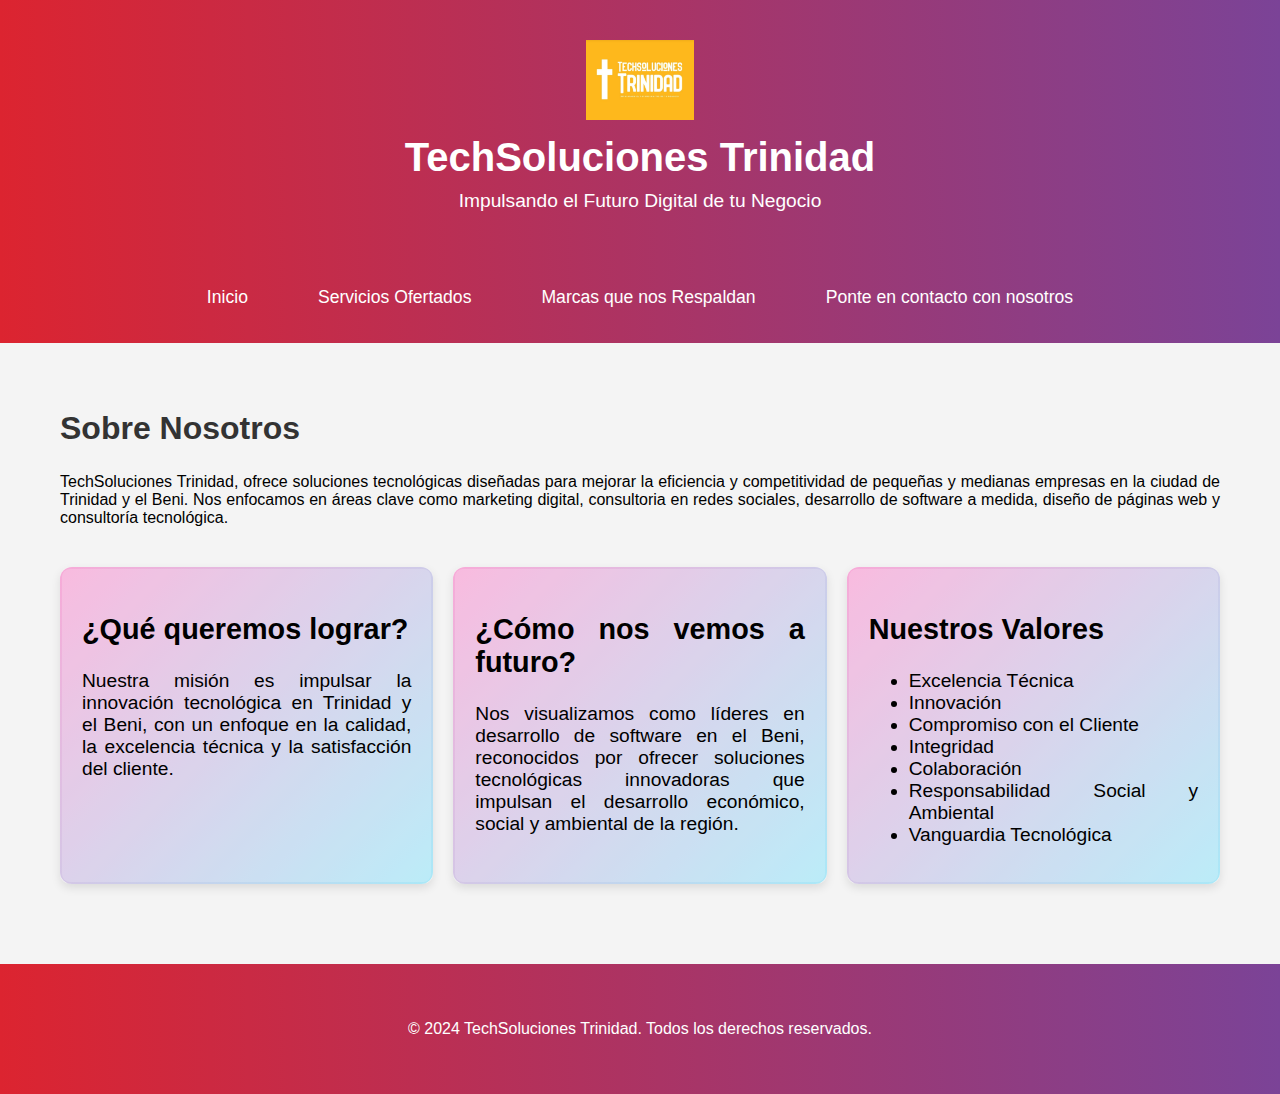
<file: index.html>
<!DOCTYPE html>
<html lang="es">
<head>
    <meta charset="UTF-8">
    <meta name="viewport" content="width=device-width, initial-scale=1.0">
    <link rel="stylesheet" type="text/css" href="estilo1.css">
    <title>TechSoluciones Trinidad</title>
</head>
<body>
    <header>
    	<div class="container">
        	<div class="logo-container">
            	<img src="imagenes/1.jpeg" alt="Logo de TechSoluciones Trinidad" class="logo">
            	<h1>TechSoluciones Trinidad</h1>
        	</div>
        	<p>Impulsando el Futuro Digital de tu Negocio</p>
    	</div>
	</header>
    <nav>
        <div class="container">
            <ul>
                <li><a href="index.html">Inicio</a></li>
                <li><a href="info.html">Servicios Ofertados</a></li>
                <li><a href="portafolio.html">Marcas que nos Respaldan</a></li>
                <li><a href="contacto.html">Ponte en contacto con nosotros</a></li>
            </ul>
        </div>
    </nav>
    <main>
    <div class="container">
    	<section id="about-us">
                <h2>Sobre Nosotros</h2>
                <p>TechSoluciones Trinidad, ofrece soluciones tecnológicas diseñadas para mejorar la eficiencia y competitividad de pequeñas y medianas empresas en la ciudad de Trinidad y el Beni. Nos enfocamos en áreas clave como marketing digital, consultoria en redes sociales, desarrollo de software a medida, diseño de páginas web y consultoría tecnológica.</p>
        </section>
        	<div class="container-flex">
            	<section id="vision" class="main-section">
                	<h2>¿Qué queremos lograr?</h2>
                	<p>Nuestra misión es impulsar la innovación tecnológica en Trinidad y el Beni, con un enfoque en la calidad, la excelencia técnica y la satisfacción del cliente.</p>
            	</section>
            	<section id="mision" class="main-section">
                	<h2>¿Cómo nos vemos a futuro?</h2>
                	<p>Nos visualizamos como líderes en desarrollo de software en el Beni, reconocidos por ofrecer soluciones tecnológicas innovadoras que impulsan el desarrollo económico, social y ambiental de la región.</p>
            	</section>
            	<section id="values" class="main-section">
                	<h2>Nuestros Valores</h2>
                	<ul>
                    	<li>Excelencia Técnica</li>
                    	<li>Innovación</li>
                    	<li>Compromiso con el Cliente</li>
                    	<li>Integridad</li>
                    	<li>Colaboración</li>
                    	<li>Responsabilidad Social y Ambiental</li>
                    	<li>Vanguardia Tecnológica</li>
                	</ul>
            	</section>
        	</div>
    	</div>
	</main>
    <footer>
        <div class="container">
            <p>&copy; 2024 TechSoluciones Trinidad. Todos los derechos reservados.</p>
        </div>
    </footer>
</body>
</html>
</file>
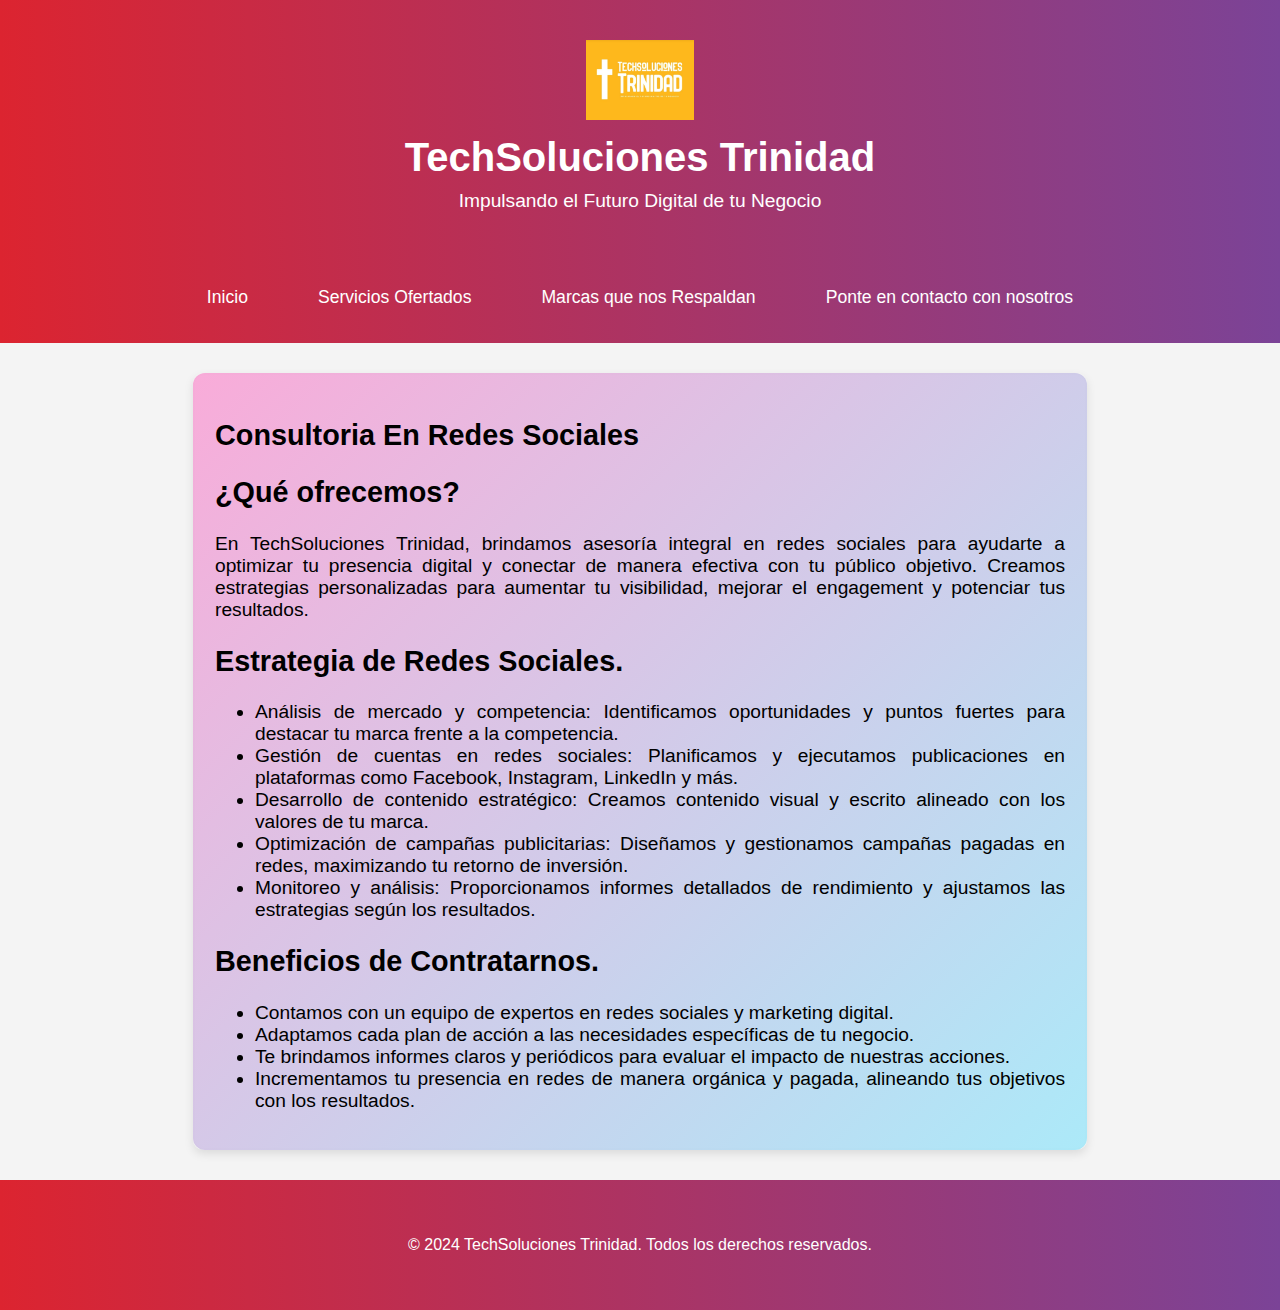
<file: consultoriaredes.html>
<!DOCTYPE html>
<html lang="es">
<head>
    <meta charset="UTF-8">
    <meta name="viewport" content="width=device-width, initial-scale=1.0">
    <link rel="stylesheet" type="text/css" href="estilo2-1.css">
    <title>TechSoluciones Trinidad</title>
</head>
<body>
    <header>
    	<div class="container">
        	<div class="logo-container">
            	<img src="imagenes/1.jpeg" alt="Logo de TechSoluciones Trinidad" class="logo">
            	<h1>TechSoluciones Trinidad</h1>
        	</div>
        	<p>Impulsando el Futuro Digital de tu Negocio</p>
    	</div>
	</header>
    <nav>
        <div class="container">
            <ul>
                <li><a href="index.html">Inicio</a></li>
                <li><a href="info.html">Servicios Ofertados</a></li>
                <li><a href="portafolio.html">Marcas que nos Respaldan</a></li>
                <li><a href="contacto.html">Ponte en contacto con nosotros</a></li>
            </ul>
        </div>
    </nav>
    <main>
    	<div class="container-flex">
        	<div class="service-box">
        	<div class="service-box">
            	<section id="Consultoria En Redes Sociales" class="main-section">
                	<h2>Consultoria En Redes Sociales</h2>
                	<h2>¿Qué ofrecemos?</h2>
                    <p>En TechSoluciones Trinidad, brindamos asesoría integral en redes sociales para ayudarte a optimizar tu presencia digital y conectar de manera efectiva con tu público objetivo. Creamos estrategias personalizadas para aumentar tu visibilidad, mejorar el engagement y potenciar tus resultados.</p>
                    <h2>Estrategia de Redes Sociales.</h2>
                    <ul>
                        <li>Análisis de mercado y competencia: Identificamos oportunidades y puntos fuertes para destacar tu marca frente a la competencia.</li>
                        <li>Gestión de cuentas en redes sociales: Planificamos y ejecutamos publicaciones en plataformas como Facebook, Instagram, LinkedIn y más.</li>
                        <li>Desarrollo de contenido estratégico: Creamos contenido visual y escrito alineado con los valores de tu marca.</li>
                        <li>Optimización de campañas publicitarias: Diseñamos y gestionamos campañas pagadas en redes, maximizando tu retorno de inversión.</li>
                        <li>Monitoreo y análisis: Proporcionamos informes detallados de rendimiento y ajustamos las estrategias según los resultados.</li>
                    </ul>
                    <h2>Beneficios de Contratarnos.</h2>
                    <ul>
                        <li>Contamos con un equipo de expertos en redes sociales y marketing digital.</li>
                        <li>Adaptamos cada plan de acción a las necesidades específicas de tu negocio.</li>
                        <li>Te brindamos informes claros y periódicos para evaluar el impacto de nuestras acciones.</li>
                        <li>Incrementamos tu presencia en redes de manera orgánica y pagada, alineando tus objetivos con los resultados.</li>
                    </ul>
            	</section>
        	</div>
            <div class="decorative-image" id="top-left-image"></div>
            <div class="decorative-image" id="top-right-image"></div>
            <div class="decorative-image" id="bottom-left-image"></div>
            <div class="decorative-image" id="right-side-image"></div>
	</main>
    <footer>
        <div class="container">
            <p>&copy; 2024 TechSoluciones Trinidad. Todos los derechos reservados.</p>
        </div>
    </footer>
</body>
</html>
</file>
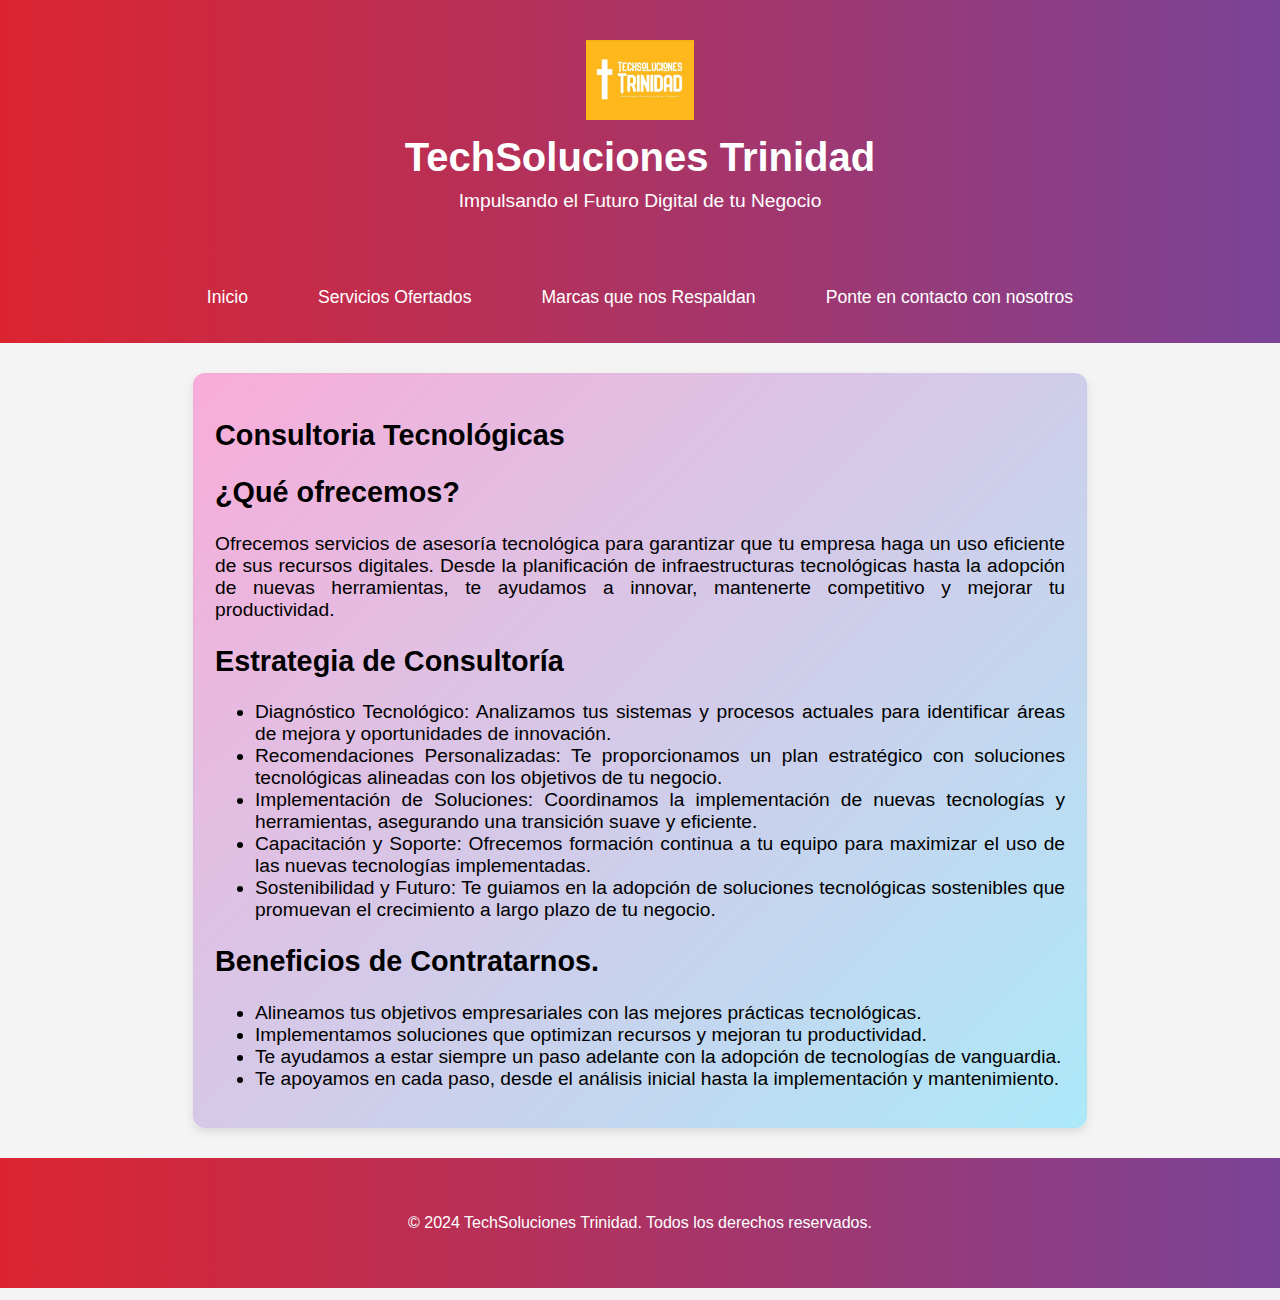
<file: consultoriatecno.html>
<!DOCTYPE html>
<html lang="es">
<head>
    <meta charset="UTF-8">
    <meta name="viewport" content="width=device-width, initial-scale=1.0">
    <link rel="stylesheet" type="text/css" href="estilo2-1.css">
    <title>TechSoluciones Trinidad</title>
</head>
<body>
    <header>
    	<div class="container">
        	<div class="logo-container">
            	<img src="imagenes/1.jpeg" alt="Logo de TechSoluciones Trinidad" class="logo">
            	<h1>TechSoluciones Trinidad</h1>
        	</div>
        	<p>Impulsando el Futuro Digital de tu Negocio</p>
    	</div>
	</header>
    <nav>
        <div class="container">
            <ul>
                <li><a href="index.html">Inicio</a></li>
                <li><a href="info.html">Servicios Ofertados</a></li>
                <li><a href="portafolio.html">Marcas que nos Respaldan</a></li>
                <li><a href="contacto.html">Ponte en contacto con nosotros</a></li>
            </ul>
        </div>
    </nav>
    <main>
    	<div class="container-flex">
        	<div class="service-box">
            	<section id="Consultoria Tecnológicas" class="main-section">
                	<h2>Consultoria Tecnológicas</h2>
                	<h2>¿Qué ofrecemos?</h2>
                    <p>Ofrecemos servicios de asesoría tecnológica para garantizar que tu empresa haga un uso eficiente de sus recursos digitales. Desde la planificación de infraestructuras tecnológicas hasta la adopción de nuevas herramientas, te ayudamos a innovar, mantenerte competitivo y mejorar tu productividad.</p>
                    <h2>Estrategia de Consultoría</h2>
                    <ul>
                        <li>Diagnóstico Tecnológico: Analizamos tus sistemas y procesos actuales para identificar áreas de mejora y oportunidades de innovación.</li>
                        <li>Recomendaciones Personalizadas: Te proporcionamos un plan estratégico con soluciones tecnológicas alineadas con los objetivos de tu negocio.</li>
                        <li>Implementación de Soluciones: Coordinamos la implementación de nuevas tecnologías y herramientas, asegurando una transición suave y eficiente.</li>
                        <li>Capacitación y Soporte: Ofrecemos formación continua a tu equipo para maximizar el uso de las nuevas tecnologías implementadas.</li>
                        <li>Sostenibilidad y Futuro: Te guiamos en la adopción de soluciones tecnológicas sostenibles que promuevan el crecimiento a largo plazo de tu negocio.</li>
                    </ul>
                    <h2>Beneficios de Contratarnos.</h2>
                    <ul>
                        <li>Alineamos tus objetivos empresariales con las mejores prácticas tecnológicas.</li>
                        <li>Implementamos soluciones que optimizan recursos y mejoran tu productividad.</li>
                        <li>Te ayudamos a estar siempre un paso adelante con la adopción de tecnologías de vanguardia.</li>
                        <li>Te apoyamos en cada paso, desde el análisis inicial hasta la implementación y mantenimiento.</li>
                    </ul>
            	</section>
        	</div>
    	</div>
            <div class="decorative-image" id="top-left-image"></div>
            <div class="decorative-image" id="top-right-image"></div>
            <div class="decorative-image" id="bottom-left-image"></div>
            <div class="decorative-image" id="right-side-image"></div>
	</main>
    <footer>
        <div class="container">
            <p>&copy; 2024 TechSoluciones Trinidad. Todos los derechos reservados.</p>
        </div>
    </footer>
</body>
</html>
</file>
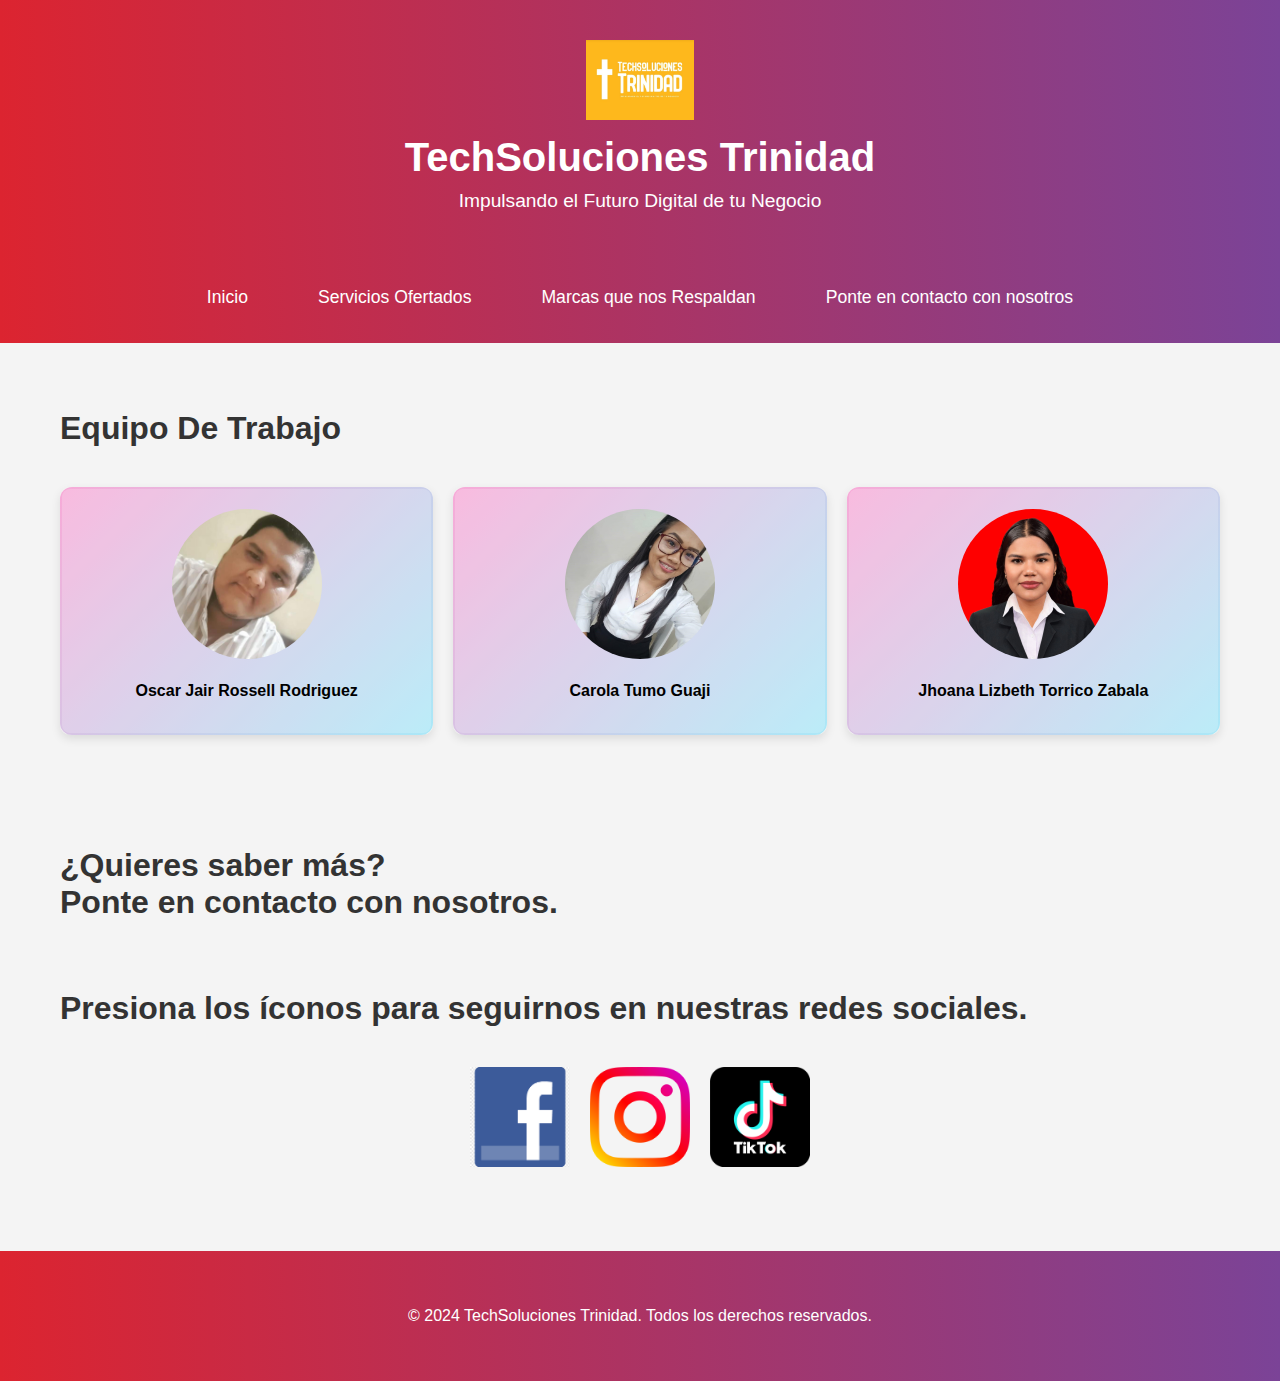
<file: contacto.html>
<!DOCTYPE html>
<html lang="es">
<head>
    <meta charset="UTF-8">
    <meta name="viewport" content="width=device-width, initial-scale=1.0">
    <link rel="stylesheet" type="text/css" href="estilo3.css">
    <title>TechSoluciones Trinidad</title>
</head>
<body>
    <header>
        <div class="container">
            <div class="logo-container">
                <img src="imagenes/1.jpeg" alt="Logo de TechSoluciones Trinidad" class="logo">
                <h1>TechSoluciones Trinidad</h1>
            </div>
            <p>Impulsando el Futuro Digital de tu Negocio</p>
        </div>
    </header>
    <nav>
        <div class="container">
            <ul>
                <li><a href="index.html">Inicio</a></li>
                <li><a href="info.html">Servicios Ofertados</a></li>
                <li><a href="portafolio.html">Marcas que nos Respaldan</a></li>
                <li><a href="contacto.html">Ponte en contacto con nosotros</a></li>
            </ul>
        </div>
    </nav>
    <main>
        <div class="container">
            <section id="about-us">
                <h2>Equipo De Trabajo</h2>
            </section>
            <div class="container-flex">
                <section id="vision" class="main-section">
                    <img src="imagenes/6.jpg" width="150" height="150">
                    <h2>Oscar Jair Rossell Rodriguez</h2>
                </section>
                <section id="mision" class="main-section">
                    <img src="imagenes/8.jpeg" width="150" height="150">
                    <h2>Carola Tumo Guaji</h2>
                </section>
                <section id="values" class="main-section">
                    <img src="imagenes/7.jpeg" width="150" height="150">
                    <h2>Jhoana Lizbeth Torrico Zabala</h2>
                </section>
            </div>
        </div>
        <div class="container">
            <section>
                <h2>
                    <p>¿Quieres saber más? <br>Ponte en contacto con nosotros.</p>
                    <p><br>Presiona los íconos para seguirnos en nuestras redes sociales.</p>
                </h2>
            </section>
            <section id="social">
                <a href="https://www.facebook.com/profile.php?id=61565018497754" target="_blank">
                    <img src="imagenes/9.png" width="150" height="150" alt="Facebook">
                </a>
                <a href="https://www.instagram.com/techsoluciones_trinidad/" target="_blank">
                    <img src="imagenes/10.png" width="150" height="150" alt="Instagram">
                </a>
                <a href="https://www.tiktok.com/@techsolucionestrinidad?_t=8qgLu9CF4x4&_r=1" target="_blank">
                    <img src="imagenes/11.png" width="150" height="150" alt="Twitter">
                </a>
            </section>
        </div>
    </main>
    <footer>
        <div class="container">
            <p>&copy; 2024 TechSoluciones Trinidad. Todos los derechos reservados.</p>
        </div>
    </footer>
</body>
</html>
</file>
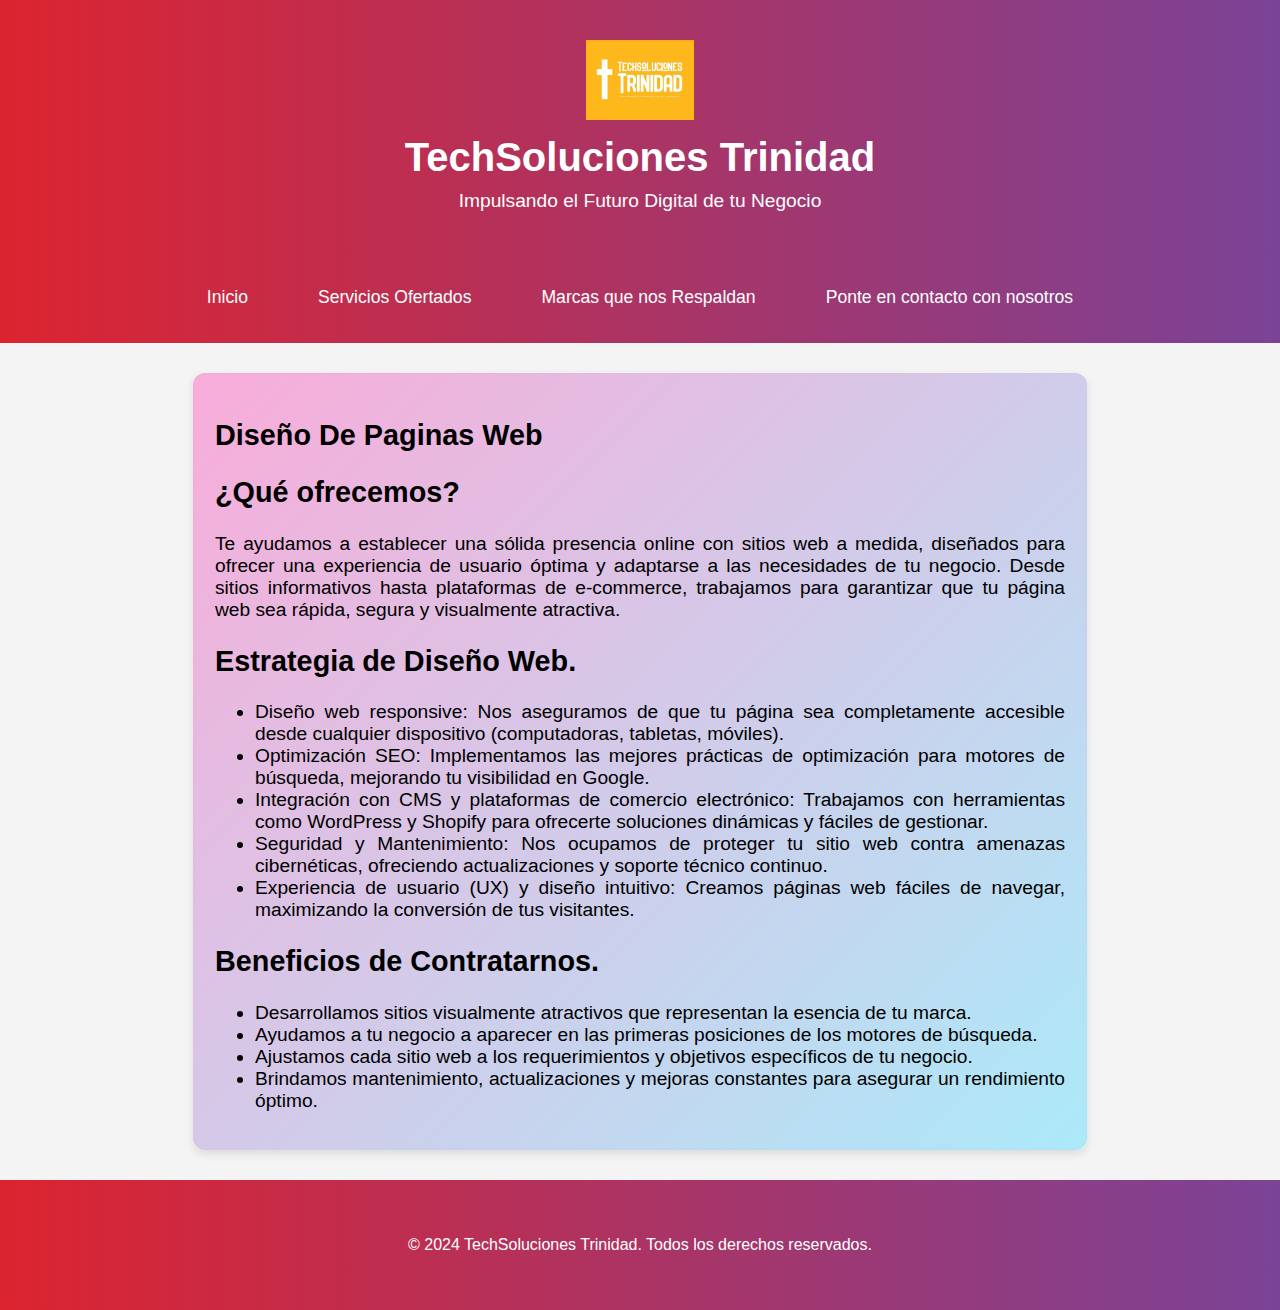
<file: diseñoweb.html>
<!DOCTYPE html>
<html lang="es">
<head>
    <meta charset="UTF-8">
    <meta name="viewport" content="width=device-width, initial-scale=1.0">
    <link rel="stylesheet" type="text/css" href="estilo2-1.css">
    <title>TechSoluciones Trinidad</title>
</head>
<body>
    <header>
    	<div class="container">
        	<div class="logo-container">
            	<img src="imagenes/1.jpeg" alt="Logo de TechSoluciones Trinidad" class="logo">
            	<h1>TechSoluciones Trinidad</h1>
        	</div>
        	<p>Impulsando el Futuro Digital de tu Negocio</p>
    	</div>
	</header>
    <nav>
        <div class="container">
            <ul>
                <li><a href="index.html">Inicio</a></li>
                <li><a href="info.html">Servicios Ofertados</a></li>
                <li><a href="portafolio.html">Marcas que nos Respaldan</a></li>
                <li><a href="contacto.html">Ponte en contacto con nosotros</a></li>
            </ul>
        </div>
    </nav>
    <main>
    	<div class="container-flex">
        	<div class="service-box">
            	<section id="Diseño De Paginas Web" class="main-section">
                	<h2>Diseño De Paginas Web</h2>
                	<h2>¿Qué ofrecemos?</h2>
                    <p>Te ayudamos a establecer una sólida presencia online con sitios web a medida, diseñados para ofrecer una experiencia de usuario óptima y adaptarse a las necesidades de tu negocio. Desde sitios informativos hasta plataformas de e-commerce, trabajamos para garantizar que tu página web sea rápida, segura y visualmente atractiva.</p>
                    <h2>Estrategia de Diseño Web.</h2>
                    <ul>
                        <li>Diseño web responsive: Nos aseguramos de que tu página sea completamente accesible desde cualquier dispositivo (computadoras, tabletas, móviles).</li>
                        <li>Optimización SEO: Implementamos las mejores prácticas de optimización para motores de búsqueda, mejorando tu visibilidad en Google.</li>
                        <li>Integración con CMS y plataformas de comercio electrónico: Trabajamos con herramientas como WordPress y Shopify para ofrecerte soluciones dinámicas y fáciles de gestionar.</li>
                        <li>Seguridad y Mantenimiento: Nos ocupamos de proteger tu sitio web contra amenazas cibernéticas, ofreciendo actualizaciones y soporte técnico continuo.</li>
                        <li>Experiencia de usuario (UX) y diseño intuitivo: Creamos páginas web fáciles de navegar, maximizando la conversión de tus visitantes.</li>
                    </ul>
                    <h2>Beneficios de Contratarnos.</h2>
                    <ul>
                        <li>Desarrollamos sitios visualmente atractivos que representan la esencia de tu marca.</li>
                        <li>Ayudamos a tu negocio a aparecer en las primeras posiciones de los motores de búsqueda.</li>
                        <li>Ajustamos cada sitio web a los requerimientos y objetivos específicos de tu negocio.</li>
                        <li>Brindamos mantenimiento, actualizaciones y mejoras constantes para asegurar un rendimiento óptimo.</li>
                    </ul>
            	</section>
        	</div>
            <div class="decorative-image" id="top-left-image"></div>
            <div class="decorative-image" id="top-right-image"></div>
            <div class="decorative-image" id="bottom-left-image"></div>
            <div class="decorative-image" id="right-side-image"></div>
	</main>
    <footer>
        <div class="container">
            <p>&copy; 2024 TechSoluciones Trinidad. Todos los derechos reservados.</p>
        </div>
    </footer>
</body>
</html>
</file>
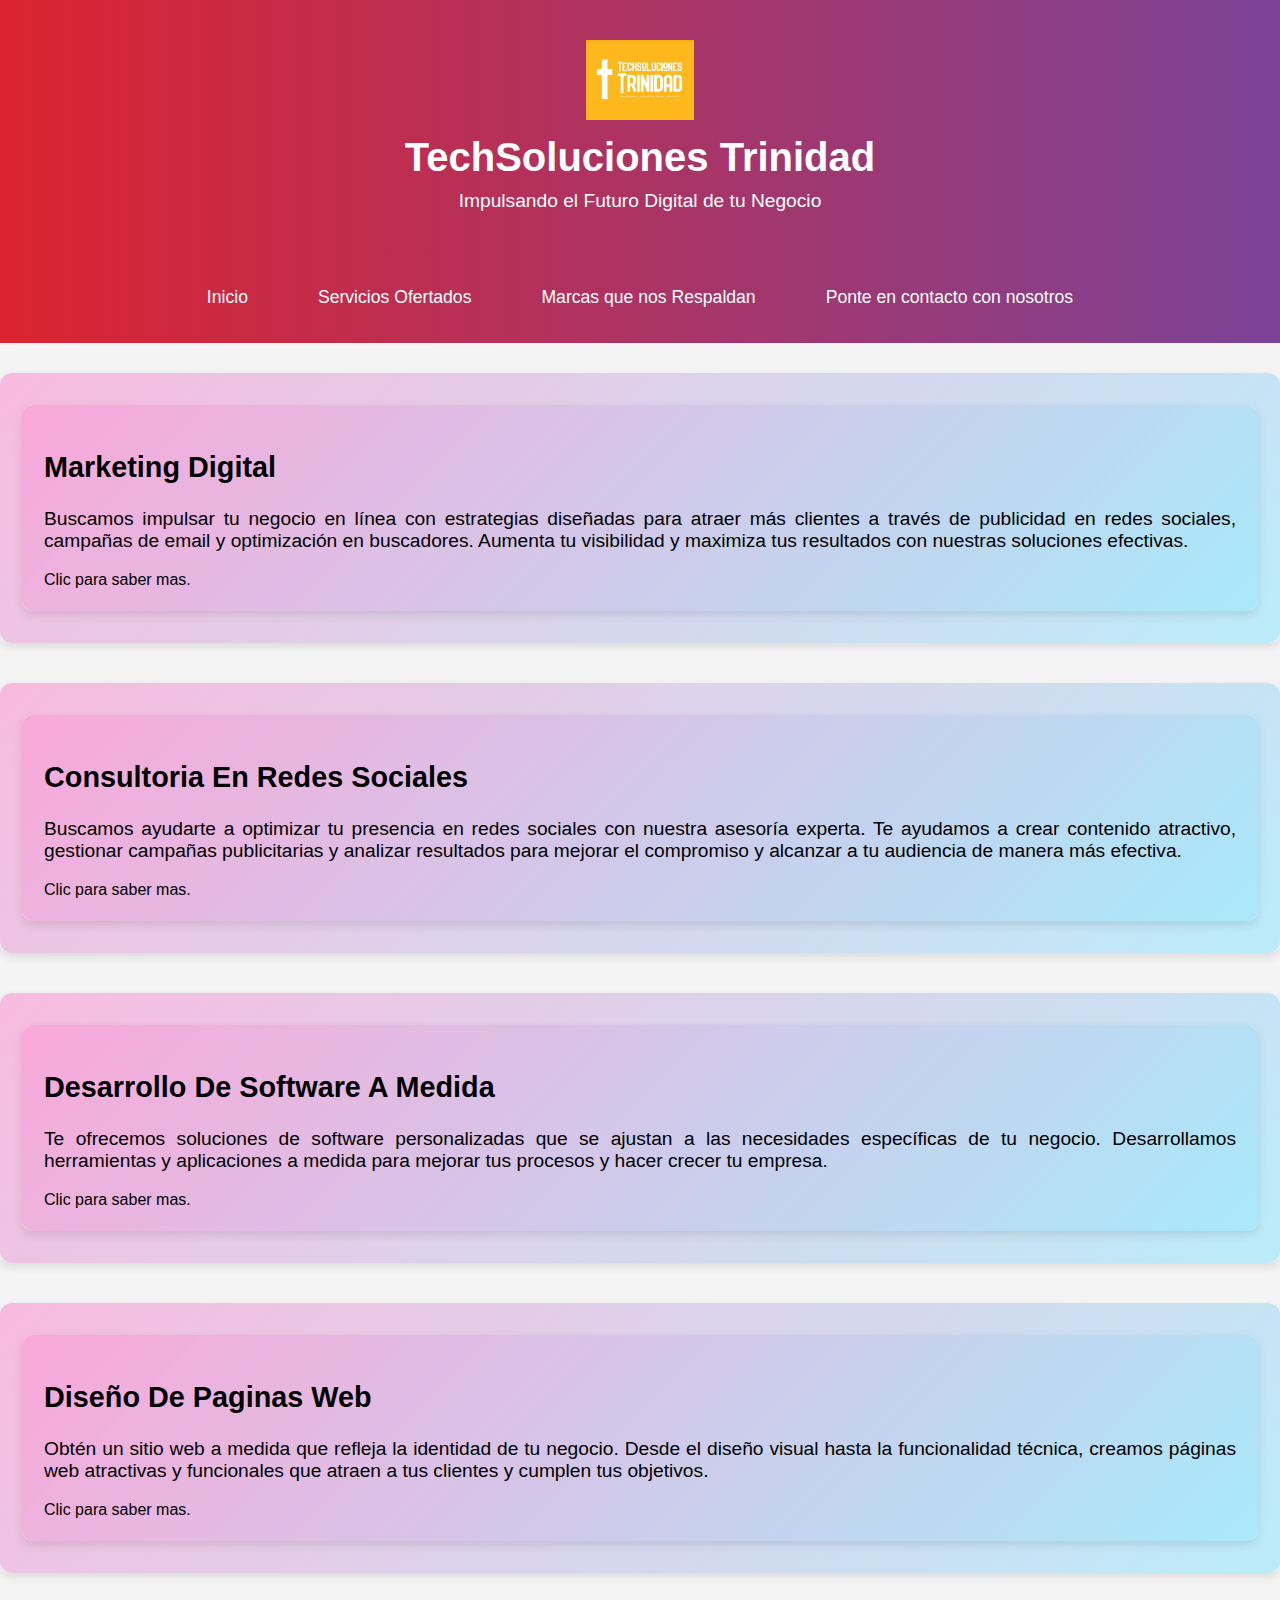
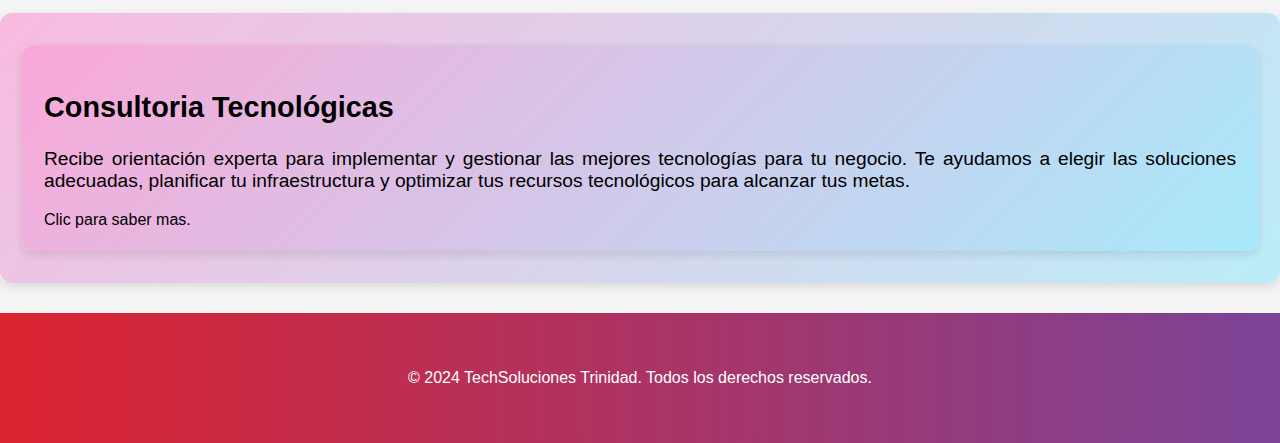
<file: info.html>
<!DOCTYPE html>
<html lang="es">
<head>
    <meta charset="UTF-8">
    <meta name="viewport" content="width=device-width, initial-scale=1.0">
    <link rel="stylesheet" type="text/css" href="estilo2.css">
    <title>TechSoluciones Trinidad</title>
</head>
<body>
    <header>
    	<div class="container">
        	<div class="logo-container">
            	<img src="imagenes/1.jpeg" alt="Logo de TechSoluciones Trinidad" class="logo">
            	<h1>TechSoluciones Trinidad</h1>
        	</div>
        	<p>Impulsando el Futuro Digital de tu Negocio</p>
    	</div>
	</header>
    <nav>
        <div class="container">
            <ul>
                <li><a href="index.html">Inicio</a></li>
                <li><a href="info.html">Servicios Ofertados</a></li>
                <li><a href="portafolio.html">Marcas que nos Respaldan</a></li>
                <li><a href="contacto.html">Ponte en contacto con nosotros</a></li>
            </ul>
        </div>
    </nav>
    <main>
    	<div class="container-flex">
        	<div class="service-box">
            	<section id="Marketing Digital" class="main-section">
            		<a href="marketing.html" class="main-section">
                	<h2>Marketing Digital</h2>
                	<p>Buscamos impulsar tu negocio en línea con estrategias diseñadas para atraer más clientes a través de publicidad en redes sociales, campañas de email y optimización en buscadores. Aumenta tu visibilidad y maximiza tus resultados con nuestras soluciones efectivas.</p>
                	Clic para saber mas.
                	</a>
            	</section>
        	</div>
        	<div class="service-box">
            	<section id="Consultoria En Redes Sociales" class="main-section">
            		<a href="consultoriaredes.html" class="main-section">
                	<h2>Consultoria En Redes Sociales</h2>
                	<p>Buscamos ayudarte a optimizar tu presencia en redes sociales con nuestra asesoría experta. Te ayudamos a crear contenido atractivo, gestionar campañas publicitarias y analizar resultados para mejorar el compromiso y alcanzar a tu audiencia de manera más efectiva.
                	</p>
                	Clic para saber mas.
                	</a>
            	</section>
        	</div>
        	<div class="service-box">
            	<section id="Desarrollo De Software A Medida" class="main-section">
            		<a href="software.html" class="main-section">
                	<h2>Desarrollo De Software A Medida</h2>
                	<p>Te ofrecemos soluciones de software personalizadas que se ajustan a las necesidades específicas de tu negocio. Desarrollamos herramientas y aplicaciones a medida para mejorar tus procesos y hacer crecer tu empresa.</p>
                	Clic para saber mas.
                	</a>
            	</section>
        	</div>
        	<div class="service-box">
            	<section id="Diseño De Paginas Web" class="main-section">
            		<a href="diseñoweb.html" class="main-section">
                	<h2>Diseño De Paginas Web</h2>
                	<p>Obtén un sitio web a medida que refleja la identidad de tu negocio. Desde el diseño visual hasta la funcionalidad técnica, creamos páginas web atractivas y funcionales que atraen a tus clientes y cumplen tus objetivos.
                	</p>
                	Clic para saber mas.
                	</a>
            	</section>
        	</div>
        	<div class="service-box">
            	<section id="Consultoria Tecnológicas" class="main-section">
            		<a href="consultoriatecno.html" class="main-section">
                	<h2>Consultoria Tecnológicas</h2>
                	<p>Recibe orientación experta para implementar y gestionar las mejores tecnologías para tu negocio. Te ayudamos a elegir las soluciones adecuadas, planificar tu infraestructura y optimizar tus recursos tecnológicos para alcanzar tus metas.
                	</p>
                	Clic para saber mas.
                	</a>
            	</section>
        	</div>
    	</div>
	</main>
    <footer>
        <div class="container">
            <p>&copy; 2024 TechSoluciones Trinidad. Todos los derechos reservados.</p>
        </div>
    </footer>
</body>
</html>
</file>
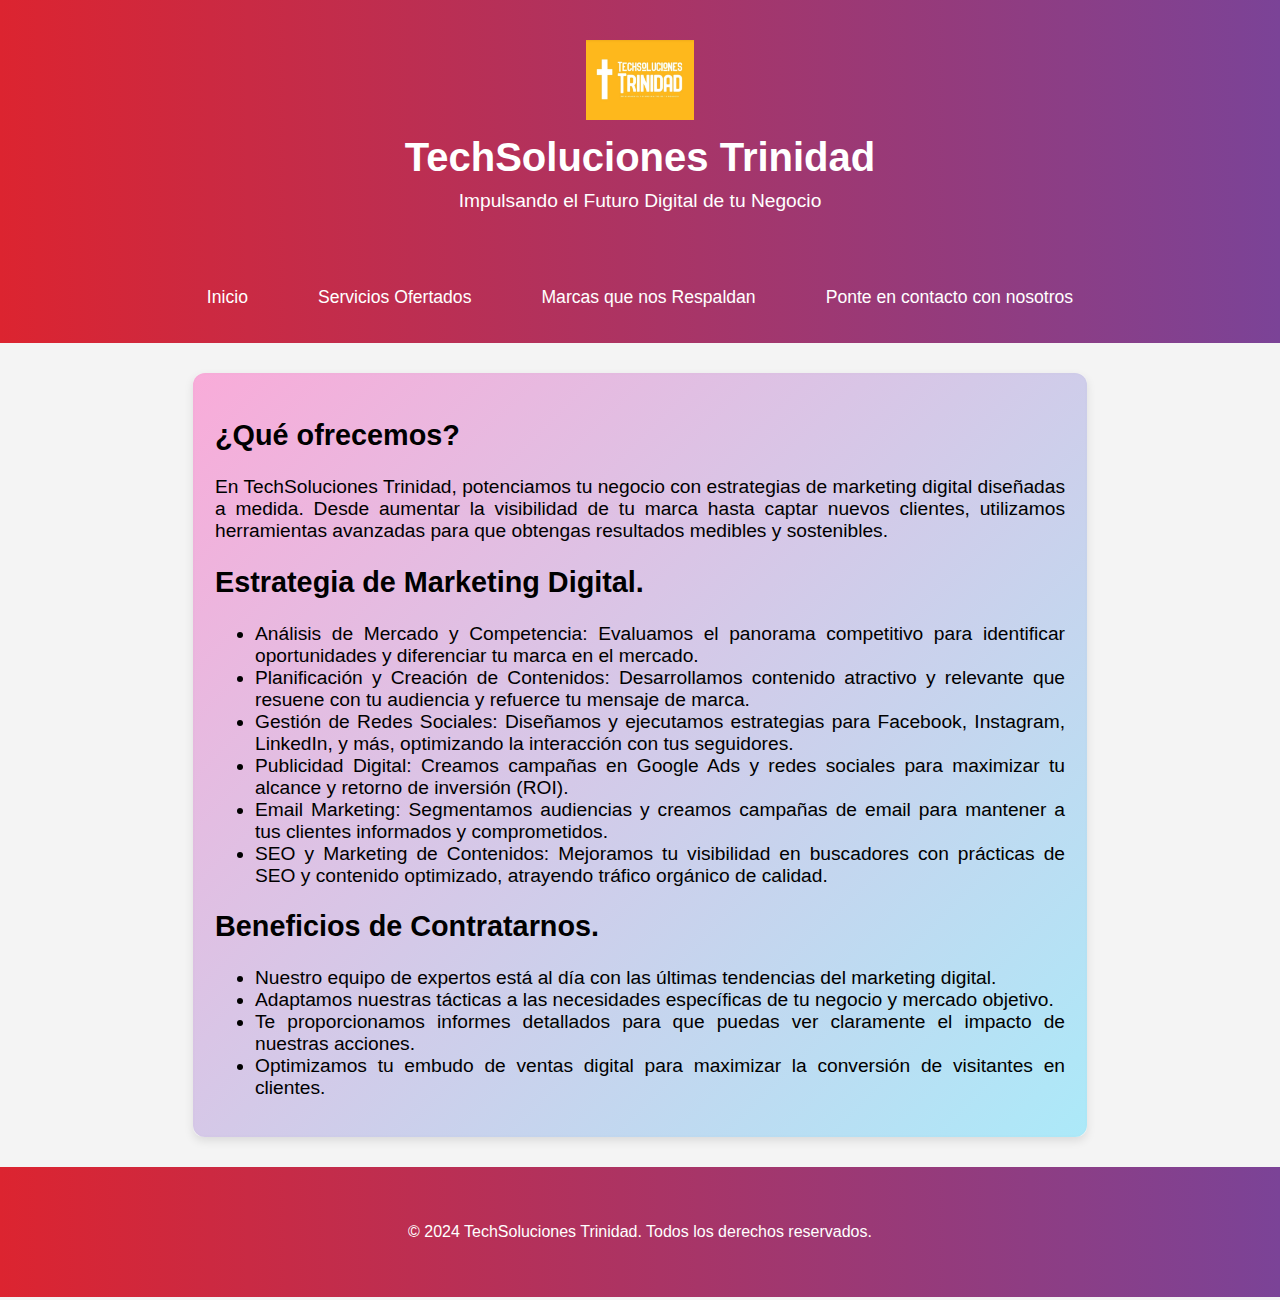
<file: marketing.html>
<!DOCTYPE html>
<html lang="es">
<head>
    <meta charset="UTF-8">
    <meta name="viewport" content="width=device-width, initial-scale=1.0">
    <link rel="stylesheet" type="text/css" href="estilo2-1.css">
    <title>TechSoluciones Trinidad</title>
</head>
<body>
    <header>
    	<div class="container">
        	<div class="logo-container">
            	<img src="imagenes/1.jpeg" alt="Logo de TechSoluciones Trinidad" class="logo">
            	<h1>TechSoluciones Trinidad</h1>
        	</div>
        	<p>Impulsando el Futuro Digital de tu Negocio</p>
    	</div>
	</header>
    <nav>
        <div class="container">
            <ul>
                <li><a href="index.html">Inicio</a></li>
                <li><a href="info.html">Servicios Ofertados</a></li>
                <li><a href="portafolio.html">Marcas que nos Respaldan</a></li>
                <li><a href="contacto.html">Ponte en contacto con nosotros</a></li>
            </ul>
        </div>
    </nav>
    <main>
    	<div class="container-flex">
        	<div class="service-box content-window">
            	<section id="Marketing Digital" class="main-section">
                    <h2>¿Qué ofrecemos?</h2>
                	<p>En TechSoluciones Trinidad, potenciamos tu negocio con estrategias de marketing digital diseñadas a medida. Desde aumentar la visibilidad de tu marca hasta captar nuevos clientes, utilizamos herramientas avanzadas para que obtengas resultados medibles y sostenibles.</p>
                    <h2>Estrategia de Marketing Digital.</h2>
                    <ul>
                        <li>Análisis de Mercado y Competencia: Evaluamos el panorama competitivo para identificar oportunidades y diferenciar tu marca en el mercado.</li>
                        <li>Planificación y Creación de Contenidos: Desarrollamos contenido atractivo y relevante que resuene con tu audiencia y refuerce tu mensaje de marca.</li>
                        <li>Gestión de Redes Sociales: Diseñamos y ejecutamos estrategias para Facebook, Instagram, LinkedIn, y más, optimizando la interacción con tus seguidores.</li>
                        <li>Publicidad Digital: Creamos campañas en Google Ads y redes sociales para maximizar tu alcance y retorno de inversión (ROI).</li>
                        <li>Email Marketing: Segmentamos audiencias y creamos campañas de email para mantener a tus clientes informados y comprometidos.</li>
                        <li>SEO y Marketing de Contenidos: Mejoramos tu visibilidad en buscadores con prácticas de SEO y contenido optimizado, atrayendo tráfico orgánico de calidad.</li>
                    </ul>
                    <h2>Beneficios de Contratarnos.</h2>
                    <ul>
                        <li>Nuestro equipo de expertos está al día con las últimas tendencias del marketing digital.</li>
                        <li>Adaptamos nuestras tácticas a las necesidades específicas de tu negocio y mercado objetivo.</li>
                        <li>Te proporcionamos informes detallados para que puedas ver claramente el impacto de nuestras acciones.</li>
                        <li>Optimizamos tu embudo de ventas digital para maximizar la conversión de visitantes en clientes.</li>
                    </ul>
            	</section>
        	</div>	
            <div class="decorative-image" id="top-left-image"></div>
            <div class="decorative-image" id="top-right-image"></div>
            <div class="decorative-image" id="bottom-left-image"></div>
            <div class="decorative-image" id="right-side-image"></div>
	</main>
    <footer>
        <div class="container">
            <p>&copy; 2024 TechSoluciones Trinidad. Todos los derechos reservados.</p>
        </div>
    </footer>
</body>
</html>
</file>
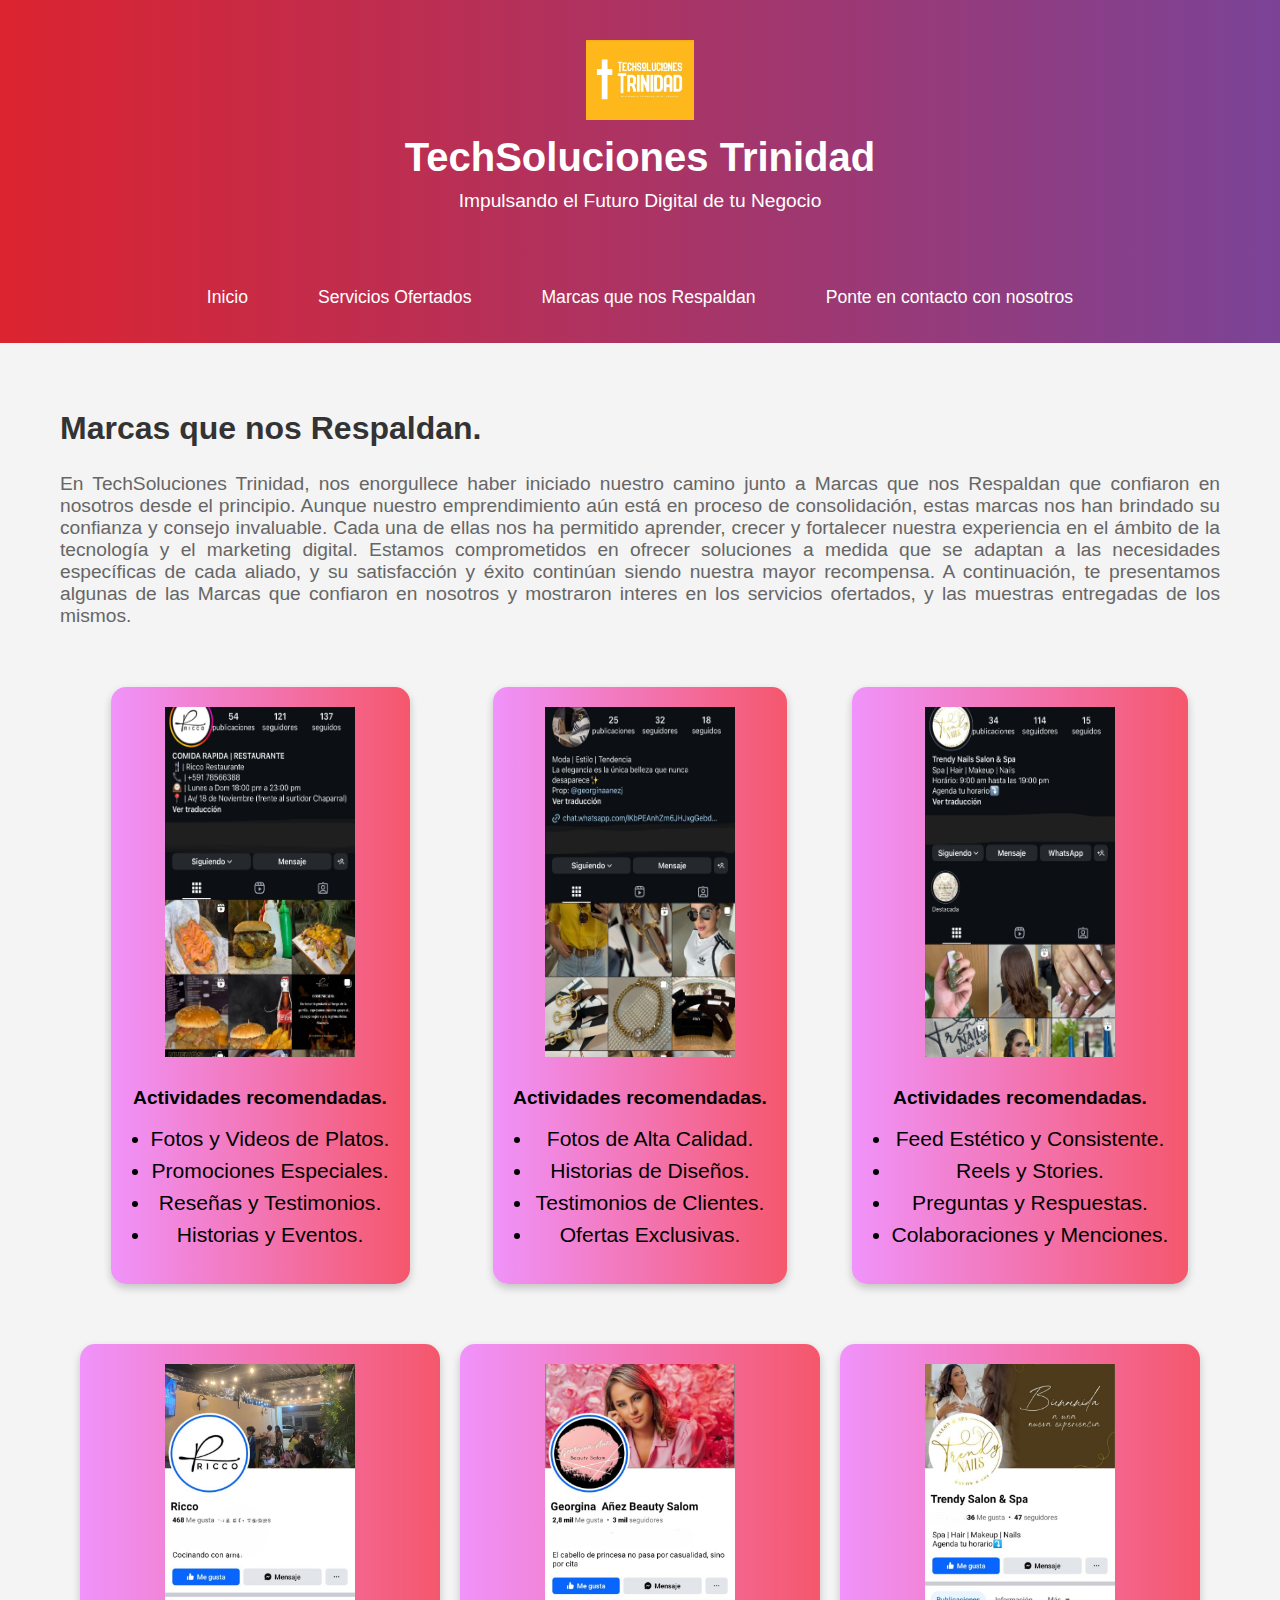
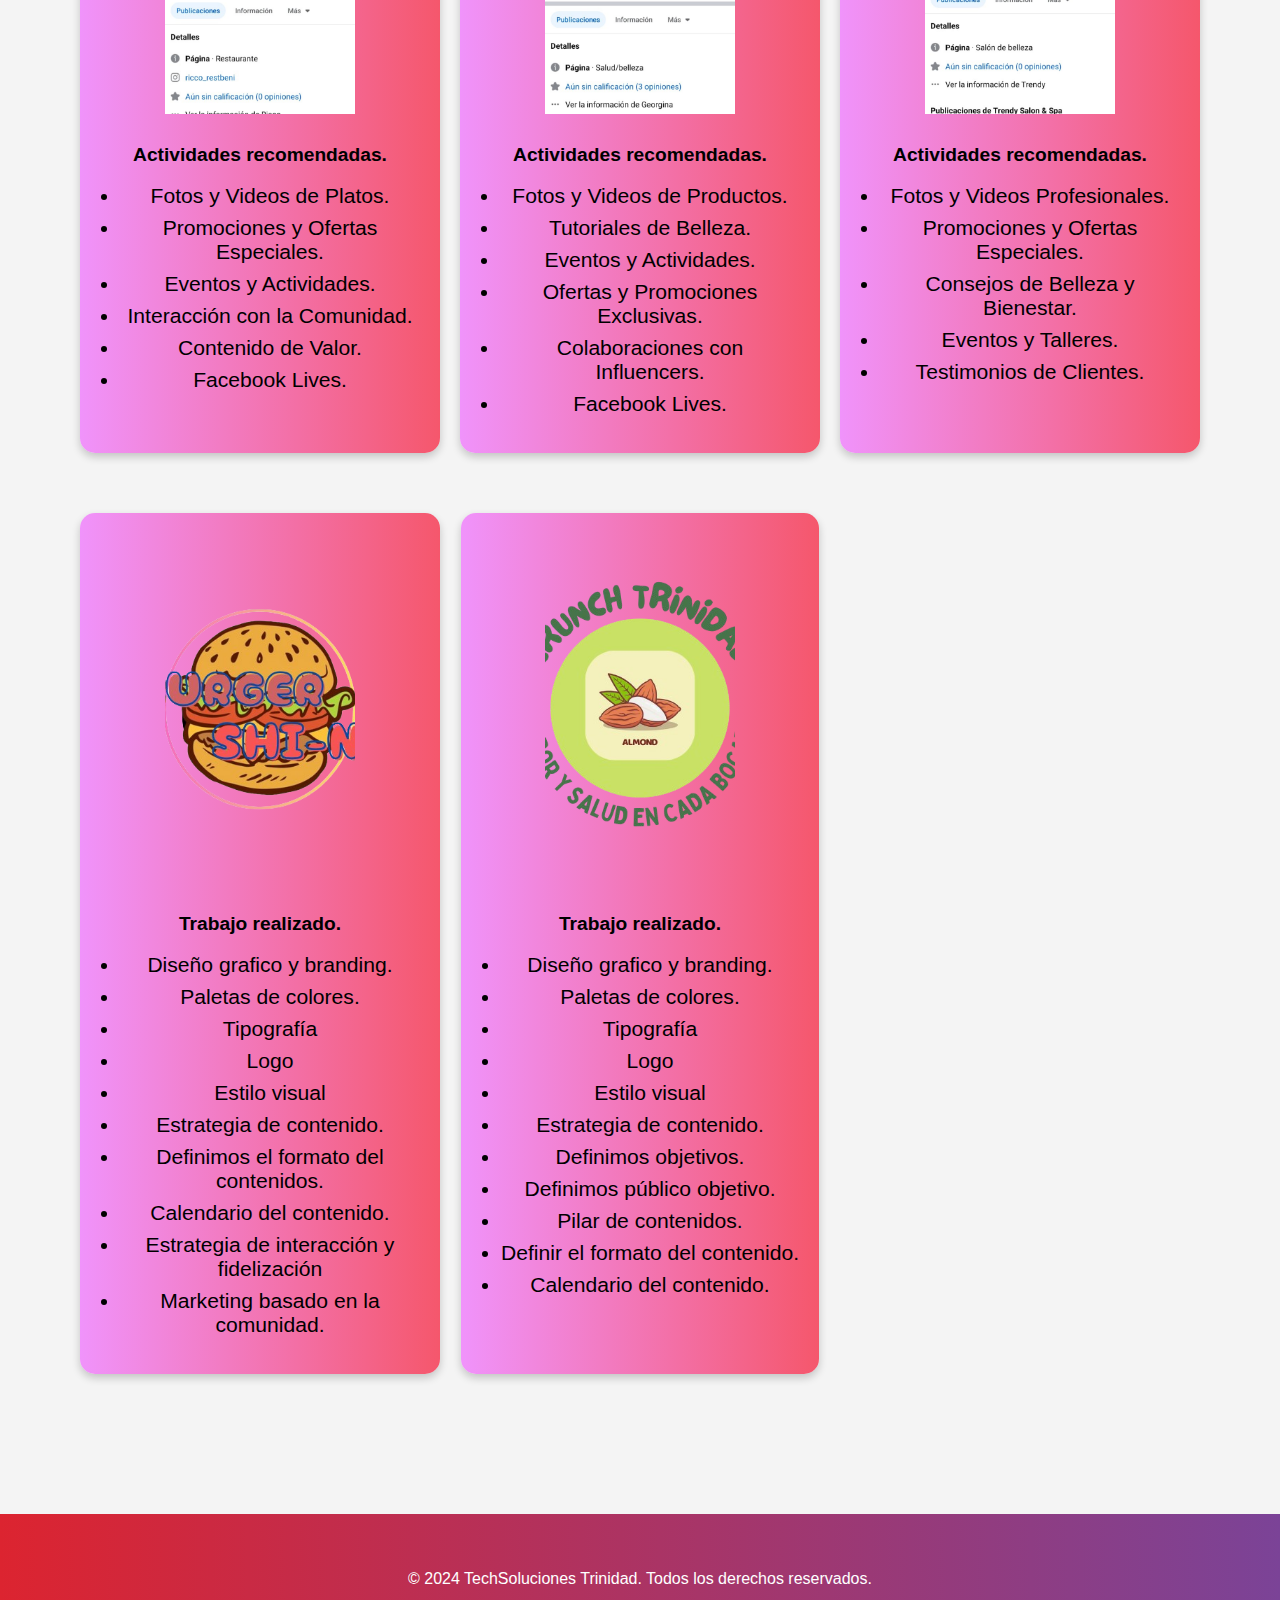
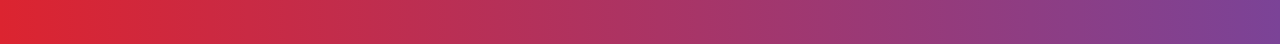
<file: portafolio.html>
<!DOCTYPE html>
<html lang="es">
<head>
    <meta charset="UTF-8">
    <meta name="viewport" content="width=device-width, initial-scale=1.0">
    <link rel="stylesheet" type="text/css" href="estilo4.css">
    <title>TechSoluciones Trinidad</title>
</head>
<body>
    <header>
    	<div class="container">
        	<div class="logo-container">
            	<img src="imagenes/1.jpeg" alt="Logo de TechSoluciones Trinidad" class="logo">
            	<h1>TechSoluciones Trinidad</h1>
        	</div>
        	<p>Impulsando el Futuro Digital de tu Negocio</p>
    	</div>
	</header>
    <nav>
        <div class="container">
            <ul>
                <li><a href="index.html">Inicio</a></li>
                <li><a href="info.html">Servicios Ofertados</a></li>
                <li><a href="portafolio.html">Marcas que nos Respaldan</a></li>
                <li><a href="contacto.html">Ponte en contacto con nosotros</a></li>
            </ul>
        </div>
    </nav>
    <main>
        <div class="container">
            <section id="Marketing Digital">
                <h2>Marcas que nos Respaldan.</h2>
                <p>En TechSoluciones Trinidad, nos enorgullece haber iniciado nuestro camino junto a Marcas que nos Respaldan que confiaron en nosotros desde el principio. Aunque nuestro emprendimiento aún está en proceso de consolidación, estas marcas nos han brindado su confianza y consejo invaluable. Cada una de ellas nos ha permitido aprender, crecer y fortalecer nuestra experiencia en el ámbito de la tecnología y el marketing digital. Estamos comprometidos en ofrecer soluciones a medida que se adaptan a las necesidades específicas de cada aliado, y su satisfacción y éxito continúan siendo nuestra mayor recompensa. A continuación, te presentamos algunas de las Marcas que confiaron en nosotros y mostraron interes en los servicios ofertados, y las muestras entregadas de los mismos.</p>
            </section>
            <section id="clientes">
                <section id="cliente uno">
                    <img src="imagenes/17.jpeg" width="150" height="250">
                    <h2>Actividades recomendadas.</h2>
                    <ul>
                        <li>Fotos y Videos de Platos.</li>
                        <li>Promociones Especiales.</li>
                        <li>Reseñas y Testimonios.</li>
                        <li>Historias y Eventos.</li>
                    </ul>
                </section>
                <section id="cliente dos">
                    <img src="imagenes/18.jpeg" width="150" height="250">
                    <h2>Actividades recomendadas.</h2>
                    <ul>
                        <li>Fotos de Alta Calidad.</li>
                        <li>Historias de Diseños.</li>
                        <li>Testimonios de Clientes.</li>
                        <li>Ofertas Exclusivas.</li>
                    </ul>
                </section>
                <section id="cliente tres">
                    <img src="imagenes/19.jpeg" width="150" height="250">
                    <h2>Actividades recomendadas.</h2>
                   <ul>
                        <li>Feed Estético y Consistente.</li>
                        <li>Reels y Stories.</li>
                        <li>Preguntas y Respuestas.</li>
                        <li>Colaboraciones y Menciones.</li>
                    </ul>
                </section>
                <section id="cliente cuatro">
                    <img src="imagenes/20.jpeg" width="150" height="250">
                    <h2>Actividades recomendadas.</h2>
                    <ul>
                        <li>Fotos y Videos de Platos.</li>
                        <li>Promociones y Ofertas Especiales.</li>
                        <li>Eventos y Actividades.</li>
                        <li>Interacción con la Comunidad.</li>
                        <li>Contenido de Valor.</li>
                        <li>Facebook Lives.</li>
                    </ul>
                </section>
                <section id="cliente cinco">
                    <img src="imagenes/21.jpeg" width="150" height="250">
                    <h2>Actividades recomendadas.</h2>
                    <ul>
                        <li>Fotos y Videos de Productos.</li>
                        <li>Tutoriales de Belleza.</li>
                        <li>Eventos y Actividades.</li>
                        <li>Ofertas y Promociones Exclusivas.</li>
                        <li>Colaboraciones con Influencers.</li>
                        <li>Facebook Lives.</li>
                    </ul>
                </section>
                <section id="cliente seis">
                    <img src="imagenes/22.jpeg" width="150" height="250">
                    <h2>Actividades recomendadas.</h2>
                    <ul>
                        <li>Fotos y Videos Profesionales.</li>
                        <li>Promociones y Ofertas Especiales.</li>
                        <li>Consejos de Belleza y Bienestar.</li>
                        <li>Eventos y Talleres.</li>
                        <li>Testimonios de Clientes.</li>
                    </ul>
                </section>
                <section id="cliente siete">
                    <img src="imagenes/23.png" width="150" height="250">
                    <h2>Trabajo realizado.</h2>
                    <ul>
                        <li>Diseño grafico y branding.</li>
                        <li>Paletas de colores.</li>
                        <li>Tipografía</li>
                        <li>Logo</li>
                        <li>Estilo visual</li>
                        <li>Estrategia de contenido.</li>
                        <li>Definimos el formato del contenidos.</li>
                        <li>Calendario del contenido.</li>
                        <li>Estrategia de interacción y fidelización</li>
                        <li>Marketing basado en la comunidad.</li>
                    </ul>
                </section>
                <section id="cliente ocho">
                    <img src="imagenes/24.png" width="150" height="250">
                    <h2>Trabajo realizado.</h2>
                    <ul>
                        <li>Diseño grafico y branding.</li>
                        <li>Paletas de colores.</li>
                        <li>Tipografía</li>
                        <li>Logo</li>
                        <li>Estilo visual</li>
                        <li>Estrategia de contenido.</li>
                        <li>Definimos objetivos.</li>
                        <li>Definimos público objetivo.</li>
                        <li>Pilar de contenidos.</li>
                        <li>Definir el formato del contenido.</li>
                        <li>Calendario del contenido.</li>
                    </ul>
                </section>
            </section>
        </div>
    </main>
    <footer>
        <div class="container">
            <p>&copy; 2024 TechSoluciones Trinidad. Todos los derechos reservados.</p>
        </div>
    </footer>
</body>
</html>
</file>
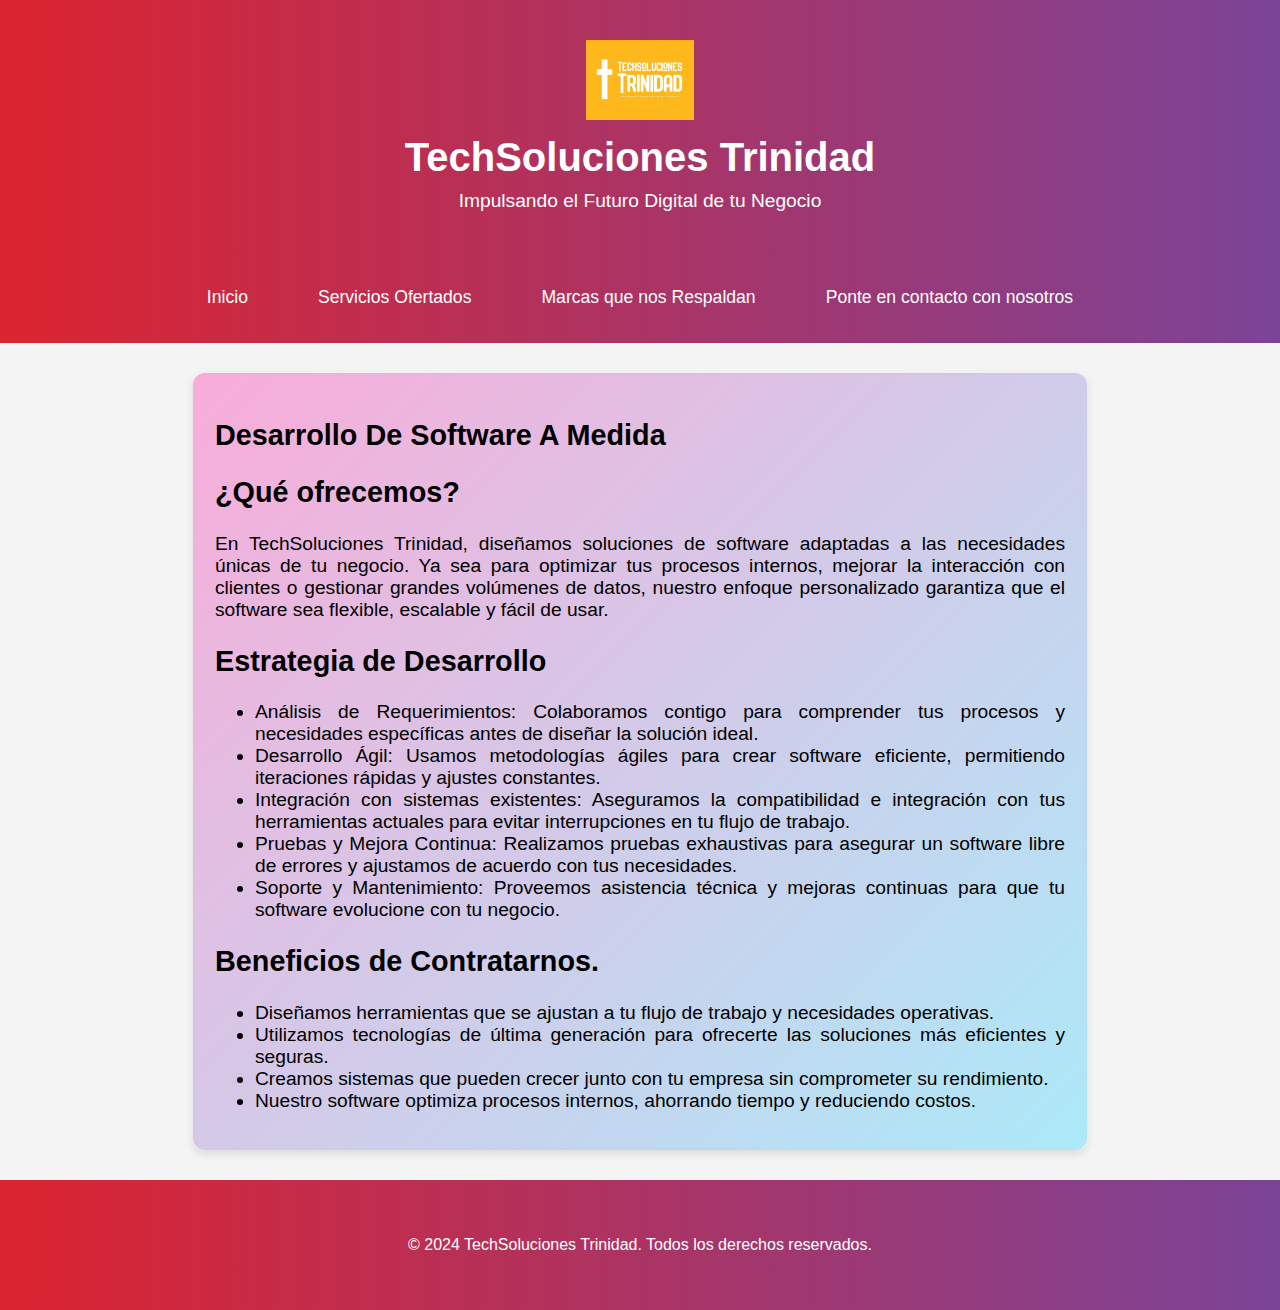
<file: software.html>
<!DOCTYPE html>
<html lang="es">
<head>
    <meta charset="UTF-8">
    <meta name="viewport" content="width=device-width, initial-scale=1.0">
    <link rel="stylesheet" type="text/css" href="estilo2-1.css">
    <title>TechSoluciones Trinidad</title>
</head>
<body>
    <header>
    	<div class="container">
        	<div class="logo-container">
            	<img src="imagenes/1.jpeg" alt="Logo de TechSoluciones Trinidad" class="logo">
            	<h1>TechSoluciones Trinidad</h1>
        	</div>
        	<p>Impulsando el Futuro Digital de tu Negocio</p>
    	</div>
	</header>
    <nav>
        <div class="container">
            <ul>
                <li><a href="index.html">Inicio</a></li>
                <li><a href="info.html">Servicios Ofertados</a></li>
                <li><a href="portafolio.html">Marcas que nos Respaldan</a></li>
                <li><a href="contacto.html">Ponte en contacto con nosotros</a></li>
            </ul>
        </div>
    </nav>
    <main>
    	<div class="container-flex">
        	<div class="service-box">
            	<section id="Desarrollo De Software A Medida" class="main-section">
                	<h2>Desarrollo De Software A Medida</h2>
                	<h2>¿Qué ofrecemos?</h2>
                    <p>En TechSoluciones Trinidad, diseñamos soluciones de software adaptadas a las necesidades únicas de tu negocio. Ya sea para optimizar tus procesos internos, mejorar la interacción con clientes o gestionar grandes volúmenes de datos, nuestro enfoque personalizado garantiza que el software sea flexible, escalable y fácil de usar.</p>
                    <h2>Estrategia de Desarrollo</h2>
                    <ul>
                        <li>Análisis de Requerimientos: Colaboramos contigo para comprender tus procesos y necesidades específicas antes de diseñar la solución ideal.</li>
                        <li>Desarrollo Ágil: Usamos metodologías ágiles para crear software eficiente, permitiendo iteraciones rápidas y ajustes constantes.</li>
                        <li>Integración con sistemas existentes: Aseguramos la compatibilidad e integración con tus herramientas actuales para evitar interrupciones en tu flujo de trabajo.</li>
                        <li>Pruebas y Mejora Continua: Realizamos pruebas exhaustivas para asegurar un software libre de errores y ajustamos de acuerdo con tus necesidades.</li>
                        <li>Soporte y Mantenimiento: Proveemos asistencia técnica y mejoras continuas para que tu software evolucione con tu negocio.</li>
                    </ul>
                    <h2>Beneficios de Contratarnos.</h2>
                    <ul>
                        <li>Diseñamos herramientas que se ajustan a tu flujo de trabajo y necesidades operativas.</li>
                        <li>Utilizamos tecnologías de última generación para ofrecerte las soluciones más eficientes y seguras.</li>
                        <li>Creamos sistemas que pueden crecer junto con tu empresa sin comprometer su rendimiento.</li>
                        <li>Nuestro software optimiza procesos internos, ahorrando tiempo y reduciendo costos.</li>
                    </ul>
            	</section>
        	</div>
            <div class="decorative-image" id="top-left-image"></div>
            <div class="decorative-image" id="top-right-image"></div>
            <div class="decorative-image" id="bottom-left-image"></div>
            <div class="decorative-image" id="right-side-image"></div>
	</main>
    <footer>
        <div class="container">
            <p>&copy; 2024 TechSoluciones Trinidad. Todos los derechos reservados.</p>
        </div>
    </footer>
</body>
</html>
</file>
<file: estilo1.css>
/* Estilo global */
body {
    font-family: Arial, sans-serif;
    margin: 0;
    padding: 0;
    background-color: #f4f4f4;
    text-align: justify;
}

/* Contenedor principal */
.container {
    max-width: 1200px;
    margin: 0 auto;
    padding: 20px;
    box-sizing: border-box;
}

/* Estilo del header */
header {
    background: #7b4397;
    background: -webkit-linear-gradient(to right, #dc2430, #7b4397);
    background: linear-gradient(to right, #dc2430, #7b4397);
    color: #fff;
    padding: 20px 0;
    text-align: center;
}

header .logo-container {
    display: flex;
    flex-direction: column;
    align-items: center;
    justify-content: center;
    margin-bottom: 10px;
}

header .logo {
    max-height: 80px;
    margin-bottom: 15px;
}

header h1 {
    margin: 0;
    font-size: 2.5em;
}

header p {
    margin: 0;
    font-size: 1.2em;
}

/* Estilo de navegación */
nav {
    background: #7b4397;
    background: -webkit-linear-gradient(to right, #dc2430, #7b4397);
    background: linear-gradient(to right, #dc2430, #7b4397);
}

nav ul {
    list-style: none;
    padding: 0;
    margin: 0;
    display: flex;
    justify-content: center;
}

nav ul li {
    margin: 0 15px;
}

nav ul li a {
    color: #fff;
    text-decoration: none;
    padding: 15px 20px;
    display: block;
    font-size: 1.1em;
    transition: all 0.3s ease;
}

nav ul li a:hover {
    background-color: #1e3a8a;
    box-shadow: 0 4px 8px rgba(0, 0, 0, 0.3);
    transform: scale(1.05);
    animation: colorChange 1s forwards;
}

/* Estilo del contenido principal */
main {
    padding: 20px 0;
}

main section {
    margin-bottom: 40px;
}

main section h2 {
    font-size: 2em;
    color: #333;
}

/* Acomoda las secciones en una fila */
.container-flex {
    display: flex;
    justify-content: space-between;
    flex-wrap: wrap; /* Para que los elementos se adapten en pantallas pequeñas */
    gap: 20px; /* Espacio entre las cajas */
}

/* Estilo para cada sección */
.main-section {
    flex: 1;
    background-color: rgba(255, 255, 255, 0.2); /* Fondo blanco con transparencia */
    padding: 20px;
    box-shadow: 0px 4px 10px rgba(0, 0, 0, 0.1); /* Sombra para efecto flotante */
    border-radius: 10px; /* Bordes redondeados */
    min-width: 250px; /* Ancho mínimo para que no se hagan muy pequeñas en pantallas pequeñas */
    border: 2px solid transparent;
    background-clip: padding-box;
    position: relative;
}

.main-section::before {
    content: '';
    position: absolute;
    top: -2px;
    left: -2px;
    right: -2px;
    bottom: -2px;
    border-radius: 12px;
    background: linear-gradient(135deg, rgba(255, 0, 150, 0.3), rgba(0, 204, 255, 0.3));
    z-index: -1;
}

.main-section h2 {
    font-size: 1.8em;
    color: black; /* Texto blanco */
}

.main-section p,
.main-section ul li {
    font-size: 1.2em;
    color: black; /* Texto gris claro */
}

/* Estilo del footer */
footer {
    background: #7b4397;
    background: -webkit-linear-gradient(to right, #dc2430, #7b4397);
    background: linear-gradient(to right, #dc2430, #7b4397);
    color: #fff;
    text-align: center;
    padding: 20px 0;
}

/* Ajustes para dispositivos móviles */
@media (max-width: 768px) {
    nav ul {
        flex-direction: column;
    }

    nav ul li {
        margin: 10px 0;
    }

    .container-flex {
        flex-direction: column;
    }
}
</file>
<file: estilo2-1.css>
body {
    font-family: Arial, sans-serif;
    margin: 0;
    padding: 0;
    background-color: #f4f4f4;
    text-align: justify;
}

.container {
    max-width: 1200px;
    margin: 0 auto;
    padding: 20px;
    box-sizing: border-box;
}

header {
    background: #7b4397;
    background: -webkit-linear-gradient(to right, #dc2430, #7b4397);
    background: linear-gradient(to right, #dc2430, #7b4397);
    color: #fff;
    padding: 20px 0;
    text-align: center;
}

header .logo-container {
    display: flex;
    flex-direction: column;
    align-items: center;
    justify-content: center;
    margin-bottom: 10px;
}

header .logo {
    max-height: 80px;
    margin-bottom: 15px;
}

header h1 {
    margin: 0;
    font-size: 2.5em;
}

header p {
    margin: 0;
    font-size: 1.2em;
}

nav {
    background: #7b4397;
    background: -webkit-linear-gradient(to right, #dc2430, #7b4397);
    background: linear-gradient(to right, #dc2430, #7b4397);
}

nav ul {
    list-style: none;
    padding: 0;
    margin: 0;
    display: flex;
    justify-content: center;
}

nav ul li {
    margin: 0 15px;
}

nav ul li a {
    color: #fff;
    text-decoration: none;
    padding: 15px 20px;
    display: block;
    font-size: 1.1em;
    transition: all 0.3s ease;
}

nav ul li a:hover {
    background-color: #1e3a8a;
    box-shadow: 0 4px 8px rgba(0, 0, 0, 0.3);
    transform: scale(1.05);
    animation: colorChange 1s forwards;
}

main {
    padding: 20px 0;
}

main section {
    margin-bottom: 40px;
}

main section h2 {
    font-size: 2em;
    color: #333;
}
/* Acomoda las secciones en una fila */
.container-flex {
    display: flex;
    flex-wrap: wrap; /* Para que los elementos se adapten en pantallas pequeñas */
    justify-content: center;
    gap: 20px; /* Espacio entre las cajas */
}

/* Estilo para cada sección */
.main-section {
    flex: 1 1 50%; /* Cada caja ocupará aproximadamente el 45% del contenedor */
    margin: 10px 0; /* Separación vertical entre filas */
    max-width: 850px;
    background-color: rgba(255, 255, 255, 0.2); /* Fondo blanco con transparencia */
    padding: 20px;
    box-shadow: 0px 4px 10px rgba(0, 0, 0, 0.1); /* Sombra para efecto flotante */
    border-radius: 10px; /* Bordes redondeados */
    min-width: 250px; /* Ancho mínimo para que no se hagan muy pequeñas en pantallas pequeñas */
    border: 2px solid transparent;
    background-clip: padding-box;
    position: relative;
    z-index: 10; /* Un valor alto para asegurarse de que esté sobre las imágenes decorativas */
    transition: transform 0.3s ease;
}

.main-section:hover {
    transform: scale(1.05) rotate(1deg); /* Ajusta estos valores para personalizar el efecto */
}

.main-section::before {
    content: '';
    position: absolute;
    top: -2px;
    left: -2px;
    right: -2px;
    bottom: -2px;
    border-radius: 12px;
    background: linear-gradient(135deg, rgba(255, 0, 150, 0.3), rgba(0, 204, 255, 0.3));
    z-index: -1;
}

.main-section h2 {
    font-size: 1.8em;
    color: black;
}

.main-section p,
.main-section ul li {
    font-size: 1.2em;
    color: black;
}

.decorative-image {
    width: 200px; /* Tamaño de las imágenes */
    height: 150px;
    background-size: cover; /* Para que las imágenes se ajusten al contenedor */
    background-position: center;
    position: absolute;
    border-radius: 40%; /* Hace que las imágenes sean circulares */
    opacity: 0.5; /* Ajusta la opacidad para que no sean muy llamativas */
    z-index: 1; /* Superior al de las imágenes decorativas */
}

/* Posición específica para cada imagen decorativa */
#top-left-image {
    background-image: url('C:/Users/Oscar J. Rossell/OneDrive/Escritorio/TechSoluciones Trinidad/imagenes/12.png');
    width: 350px; /* Ajusta el tamaño según tu diseño */
    height: 250px;
    top: 400px;
    left: 60px;
}

#top-right-image {
    background-image: url('C:/Users/Oscar J. Rossell/OneDrive/Escritorio/TechSoluciones Trinidad/imagenes/14.png');
    width: 350px; /* Ajusta el tamaño según tu diseño */
    height: 250px;
    top: 900px;
    right: 20px;
}

#bottom-left-image {
    background-image: url('C:/Users/Oscar J. Rossell/OneDrive/Escritorio/TechSoluciones Trinidad/imagenes/15.jpg');
    width: 350px; /* Ajusta el tamaño según tu diseño */
    height: 250px;
    bottom: -400px;
    left: 40px;
}

#right-side-image {
    background-image: url('C:/Users/Oscar J. Rossell/OneDrive/Escritorio/TechSoluciones Trinidad/imagenes/16.png'); /* Reemplaza con la ruta de la imagen */
    width: 350px; /* Ajusta el tamaño según tu diseño */
    height: 250px;
    bottom: -10px;
    left: 999px;
}

footer {
    background: #7b4397;
    background: -webkit-linear-gradient(to right, #dc2430, #7b4397);
    background: linear-gradient(to right, #dc2430, #7b4397);
    color: #fff;
    text-align: center;
    padding: 20px 0;
}

@media (max-width: 760px) {
    nav ul {
        flex-direction: column;
    }

    nav ul li {
        margin: 10px 0;
    }

    .service-box {
        width: 100%;  /* En pantallas pequeñas, los servicios ocuparán el 100% del ancho */
    }
}
</file>
<file: estilo3.css>
/* Estilo global */
body {
    font-family: Arial, sans-serif;
    margin: 0;
    padding: 0;
    background-color: #f4f4f4;
    text-align: justify;
}

/* Contenedor principal */
.container {
    max-width: 1200px;
    margin: 0 auto;
    padding: 20px;
    box-sizing: border-box;
}

/* Estilo del header */
header {
    background: #7b4397;
    background: -webkit-linear-gradient(to right, #dc2430, #7b4397);
    background: linear-gradient(to right, #dc2430, #7b4397);
    color: #fff;
    padding: 20px 0;
    text-align: center;
}

header .logo-container {
    display: flex;
    flex-direction: column;
    align-items: center;
    justify-content: center;
    margin-bottom: 10px;
}

header .logo {
    max-height: 80px;
    margin-bottom: 15px;
}

header h1 {
    margin: 0;
    font-size: 2.5em;
}

header p {
    margin: 0;
    font-size: 1.2em;
}

/* Estilo de navegación */
nav {
    background: #7b4397;
    background: -webkit-linear-gradient(to right, #dc2430, #7b4397);
    background: linear-gradient(to right, #dc2430, #7b4397);
}

nav ul {
    list-style: none;
    padding: 0;
    margin: 0;
    display: flex;
    justify-content: center;
}

nav ul li {
    margin: 0 15px;
}

nav ul li a {
    color: #fff;
    text-decoration: none;
    padding: 15px 20px;
    display: block;
    font-size: 1.1em;
    transition: all 0.3s ease;
}

nav ul li a:hover {
    background-color: #1e3a8a;
    box-shadow: 0 4px 8px rgba(0, 0, 0, 0.3);
    transform: scale(1.05);
    animation: colorChange 1s forwards;
}

/* Estilo del contenido principal */
main {
    padding: 20px 0;
}

main section {
    margin-bottom: 40px;
}

main section h2 {
    font-size: 2em;
    color: #333;
}

/* Acomoda las secciones en una fila */
.container-flex {
    display: flex;
    justify-content: space-between;
    flex-wrap: wrap; /* Para que los elementos se adapten en pantallas pequeñas */
    gap: 20px; /* Espacio entre las cajas */
}

/* Estilo para cada sección */
.main-section {
    flex: 1;
    display: flex; /* Activar Flexbox */
    flex-direction: column; /* Organiza los elementos en columna */
    align-items: center; /* Centra horizontalmente */
    justify-content: center; /* Centra verticalmente */
    background-color: rgba(255, 255, 255, 0.2); /* Fondo blanco con transparencia */
    padding: 20px;
    box-shadow: 0px 4px 10px rgba(0, 0, 0, 0.1); /* Sombra para efecto flotante */
    border-radius: 10px; /* Bordes redondeados */
    min-width: 250px; /* Ancho mínimo para que no se hagan muy pequeñas en pantallas pequeñas */
    border: 2px solid transparent;
    background-clip: padding-box;
    position: relative;
    text-align: center; /* Centra el texto */
}

.main-section::before {
    content: '';
    position: absolute;
    top: -2px;
    left: -2px;
    right: -2px;
    bottom: -2px;
    border-radius: 12px;
    background: linear-gradient(135deg, rgba(255, 0, 150, 0.3), rgba(0, 204, 255, 0.3));
    z-index: -1;
}

.main-section img {
    border-radius: 50%; /* Hace que las imágenes sean redondas */
    margin-bottom: 10px; /* Espacio debajo de la imagen */
}

.main-section h2 {
    font-size: 1em;
    color: black;
}

#social {
    display: flex;
    justify-content: center; /* Centra las imágenes horizontalmente */
    gap: 20px; /* Espacio entre las imágenes */
    margin-top: 20px;
}

#social a {
    text-decoration: none;
}

#social img {
    max-width: 100px;
    max-height: 100px;
    transition: transform 0.3s ease; /* Efecto de transición suave */
}

#social img:hover {
    transform: scale(1.1); /* Aumenta el tamaño ligeramente al pasar el ratón */
}

/* Estilo del footer */
footer {
    background: #7b4397;
    background: -webkit-linear-gradient(to right, #dc2430, #7b4397);
    background: linear-gradient(to right, #dc2430, #7b4397);
    color: #fff;
    text-align: center;
    padding: 20px 0;
}

/* Ajustes para dispositivos móviles */
@media (max-width: 768px) {
    nav ul {
        flex-direction: column;
    }

    nav ul li {
        margin: 10px 0;
    }

    .container-flex {
        flex-direction: column;
    }
}
</file>
<file: estilo2.css>
body {
    font-family: Arial, sans-serif;
    margin: 0;
    padding: 0;
    background-color: #f4f4f4;
    text-align: justify;
}

.container {
    max-width: 1200px;
    margin: 0 auto;
    padding: 20px;
    box-sizing: border-box;
}

header {
    background: #7b4397;
    background: -webkit-linear-gradient(to right, #dc2430, #7b4397);
    background: linear-gradient(to right, #dc2430, #7b4397);
    color: #fff;
    padding: 20px 0;
    text-align: center;
}

header .logo-container {
    display: flex;
    flex-direction: column;
    align-items: center;
    justify-content: center;
    margin-bottom: 10px;
}

header .logo {
    max-height: 80px;
    margin-bottom: 15px;
}

header h1 {
    margin: 0;
    font-size: 2.5em;
}

header p {
    margin: 0;
    font-size: 1.2em;
}

nav {
    background: #7b4397;
    background: -webkit-linear-gradient(to right, #dc2430, #7b4397);
    background: linear-gradient(to right, #dc2430, #7b4397);
}

nav ul {
    list-style: none;
    padding: 0;
    margin: 0;
    display: flex;
    justify-content: center;
}

nav ul li {
    margin: 0 15px;
}

nav ul li a {
    color: #fff;
    text-decoration: none;
    padding: 15px 20px;
    display: block;
    font-size: 1.1em;
    transition: all 0.3s ease;
}

nav ul li a:hover {
    background-color: #1e3a8a;
    box-shadow: 0 4px 8px rgba(0, 0, 0, 0.3);
    transform: scale(1.05);
    animation: colorChange 1s forwards;
}

main {
    padding: 20px 0;
}

main section {
    margin-bottom: 40px;
}

main section h2 {
    font-size: 2em;
    color: #333;
}

/* Acomoda las secciones en una fila */
.container-flex {
    display: flex;
    flex-wrap: wrap; /* Para que los elementos se adapten en pantallas pequeñas */
    justify-content: center;
    gap: 20px; /* Espacio entre las cajas */
}

/* Estilo para cada sección */
.main-section {
    flex: 1 1 45%;
    margin: 10px 0;
    padding: 20px;
    text-decoration: none; /* Elimina el subrayado del enlace */
    color: inherit; /* Hereda el color del texto */
    display: block; /* Para hacer que toda la caja sea clicable */
    background-color: rgba(255, 255, 255, 0.2); /* Mantén el fondo actual */
    box-shadow: 0px 4px 10px rgba(0, 0, 0, 0.1); /* Sombra para efecto flotante */
    border-radius: 10px; /* Bordes redondeados */
    border: 2px solid transparent;
    position: relative;
}

.main-section:hover {
    cursor: pointer; /* Cambia el cursor al pasar por la caja */
    background-color: rgba(0, 0, 0, 0.1); /* Cambia el fondo en hover */
}

.main-section::before {
    content: '';
    position: absolute;
    top: -2px;
    left: -2px;
    right: -2px;
    bottom: -2px;
    border-radius: 12px;
    background: linear-gradient(135deg, rgba(255, 0, 150, 0.3), rgba(0, 204, 255, 0.3));
    z-index: -1;
}

.main-section h2 {
    font-size: 1.8em;
    color: black;
}

.main-section p,
.main-section ul li {
    font-size: 1.2em;
    color: black;
}

footer {
    background: #7b4397;
    background: -webkit-linear-gradient(to right, #dc2430, #7b4397);
    background: linear-gradient(to right, #dc2430, #7b4397);
    color: #fff;
    text-align: center;
    padding: 20px 0;
}

@media (max-width: 768px) {
    nav ul {
        flex-direction: column;
    }

    nav ul li {
        margin: 10px 0;
    }

    .service-box {
        width: 100%;  /* En pantallas pequeñas, los servicios ocuparán el 100% del ancho */
    }
}
</file>
<file: estilo4.css>
body {
    font-family: Arial, sans-serif;
    margin: 0;
    padding: 0;
    background-color: #f4f4f4;
    text-align: justify;
}

.container {
    max-width: 1200px;
    margin: 0 auto;
    padding: 20px;
    box-sizing: border-box;
}

header {
    background: #7b4397;  /* fallback for old browsers */
    background: -webkit-linear-gradient(to right, #dc2430, #7b4397);  /* Chrome 10-25, Safari 5.1-6 */
    background: linear-gradient(to right, #dc2430, #7b4397); /* W3C, IE 10+/ Edge, Firefox 16+, Chrome 26+, Opera 12+, Safari 7+ */
    color: #fff;
    padding: 20px 0;
    text-align: center;
}

header .logo-container {
    display: flex;
    flex-direction: column; /* Cambia la dirección del flex a columna para apilar verticalmente */
    align-items: center;
    justify-content: center;
    margin-bottom: 10px;
}

header .logo {
    max-height: 80px;
    margin-bottom: 15px; /* Agrega margen inferior para separar el logo del texto */
}

header h1 {
    margin: 0;
    font-size: 2.5em;
}

header p {
    margin: 0;
    font-size: 1.2em;
}

nav {
    background: #7b4397;  /* fallback for old browsers */
    background: -webkit-linear-gradient(to right, #dc2430, #7b4397);  /* Chrome 10-25, Safari 5.1-6 */
    background: linear-gradient(to right, #dc2430, #7b4397); /* W3C, IE 10+/ Edge, Firefox 16+, Chrome 26+, Opera 12+, Safari 7+ */

}

nav ul {
    list-style: none;
    padding: 0;
    margin: 0;
    display: flex;
    justify-content: center;
}

nav ul li {
    margin: 0 15px;
}

nav ul li a {
    color: #fff;  /* Este ajuste asegura que las letras del menú sean blancas */
    text-decoration: none;
    padding: 15px 20px;  /* Aumenta el ancho del menú */
    display: block;
    font-size: 1.1em; /* Aumenta el tamaño del texto en el menú */
    transition: all 0.3s ease;
}

nav ul li a:hover {
    background-color: #1e3a8a;
    box-shadow: 0 4px 8px rgba(0, 0, 0, 0.3);
    transform: scale(1.05);
    animation: colorChange 1s forwards;
}

main {
    padding: 20px 0;
}

main section {
    margin-bottom: 40px;
}

main section h2 {
    font-size: 2em;
    color: #333;
}

main section p, main section ul li {
    font-size: 1.2em;
    color: #666;
}

#clientes {
    display: grid;
    grid-template-columns: repeat(3, 1.2fr); /* Tres columnas por fila */
    gap: 20px; /* Espacio entre las cajas */
    padding: 20px;
    justify-items: center; /* Centra las cajas en su contenedor */
}

#clientes section {
    background: linear-gradient(to right, #f093fb, #f5576c); /* Degradado de fondo */
    padding: 20px;
    border-radius: 15px;
    box-shadow: 0 4px 8px rgba(0, 0, 0, 0.2); /* Añade sombra */
    text-align: center;
    max-width: 350px;
}

#clientes section img {
    width: 190px;
    height: 350px;
    object-fit: cover; /* Asegura que la imagen se mantenga centrada y sin deformaciones */
    margin-bottom: 10px;
}

#clientes h2 {
    font-size: 1.2em;
    color: black;
    margin-bottom: 10px;
}

#clientes ul {
    list-style: none;
    padding: 0;
    font-size: 1em;
}

#clientes section ul {
    list-style-type: disc; /* Cambia el tipo de viñeta a discos */
    padding-left: 20px; /* Añade un poco de espacio a la izquierda para la lista */
    font-size: 1.1em; /* Ajusta el tamaño de fuente si lo deseas */
}

#clientes ul li {
    margin-bottom: 8px;
    color: black !important;
}


footer {
    background: #7b4397;  /* fallback for old browsers */
    background: -webkit-linear-gradient(to right, #dc2430, #7b4397);  /* Chrome 10-25, Safari 5.1-6 */
    background: linear-gradient(to right, #dc2430, #7b4397); /* W3C, IE 10+/ Edge, Firefox 16+, Chrome 26+, Opera 12+, Safari 7+ */
    color: #fff;
    text-align: center;
    padding: 20px 0;
}

@media (max-width: 768px) {
    nav ul {
        flex-direction: column;
    }

    nav ul li {
        margin: 10px 0;
    }

    @media (max-width: 900px) {
    #clientes {
        grid-template-columns: repeat(2, 1fr); /* Dos columnas para pantallas más pequeñas */
    }
}

@media (max-width: 600px) {
    #clientes {
        grid-template-columns: 1fr; /* Una columna en pantallas muy pequeñas */
    }
}
}
</file>
